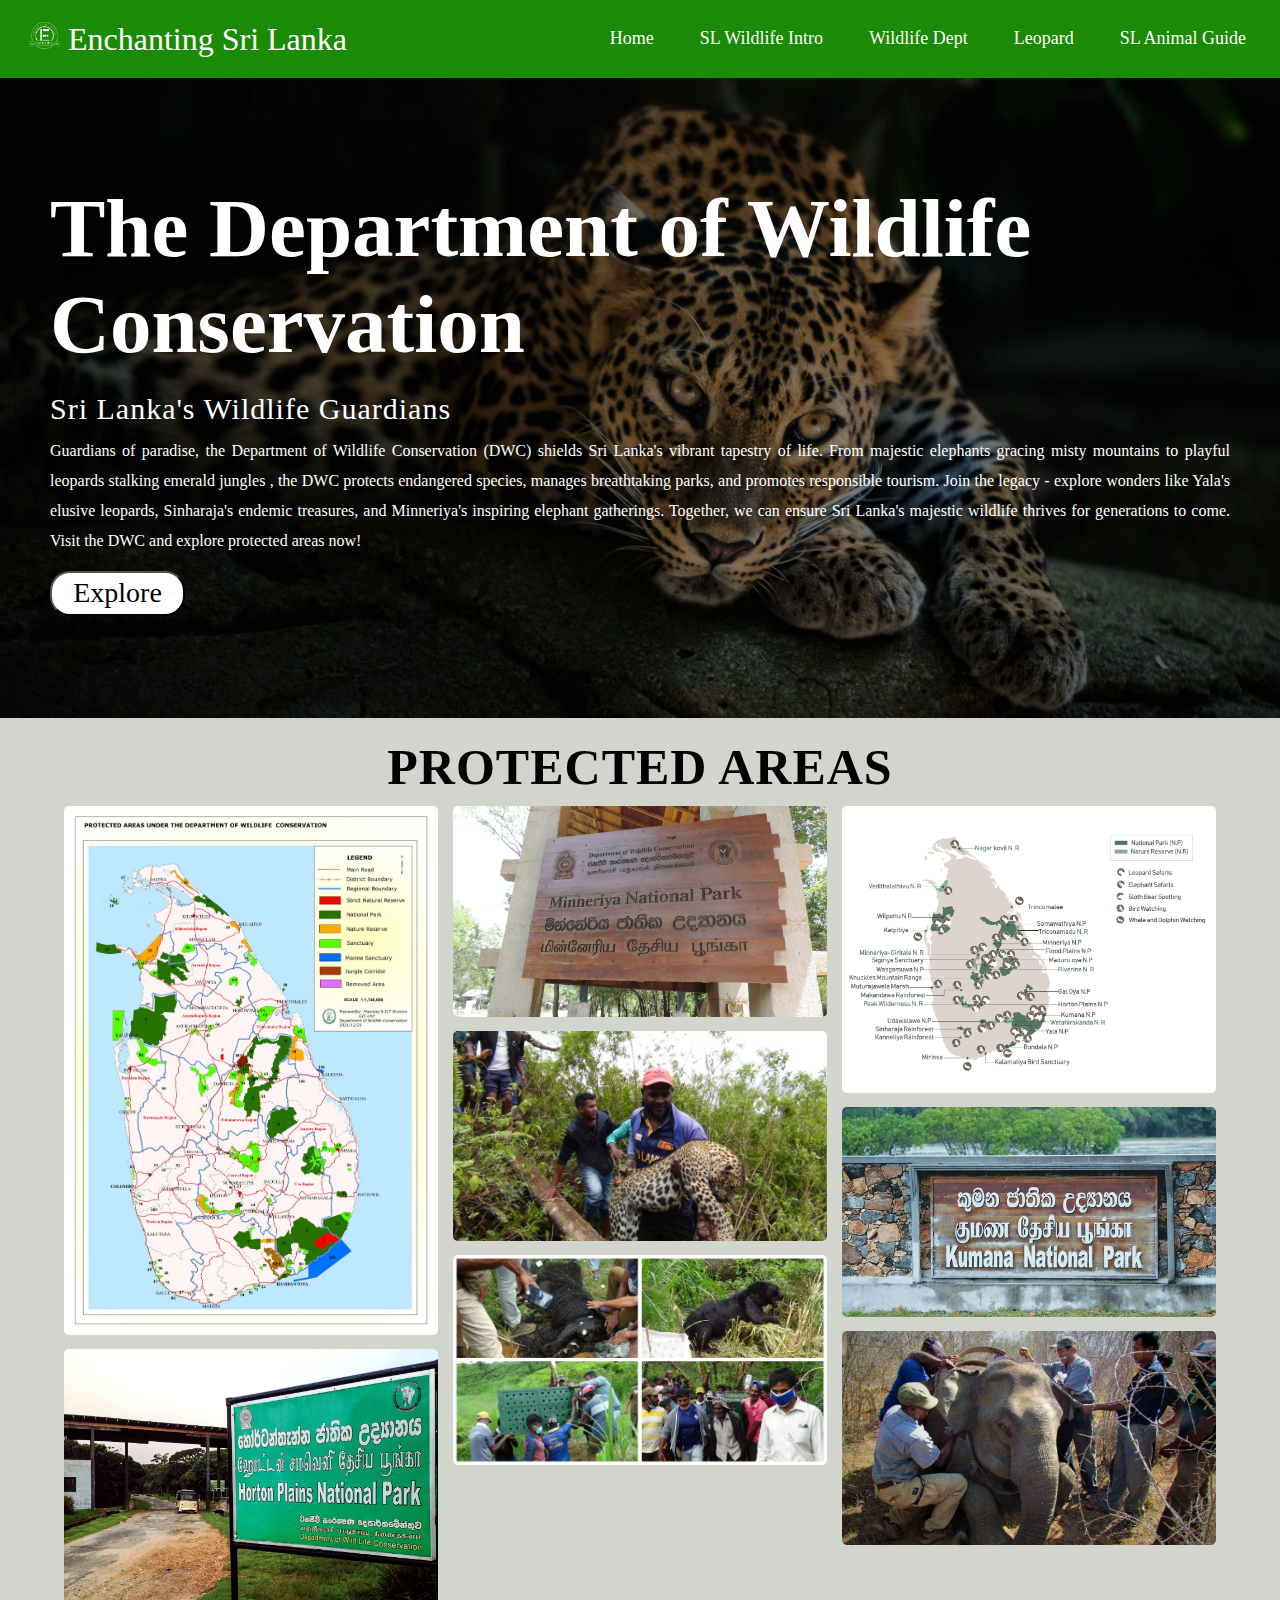
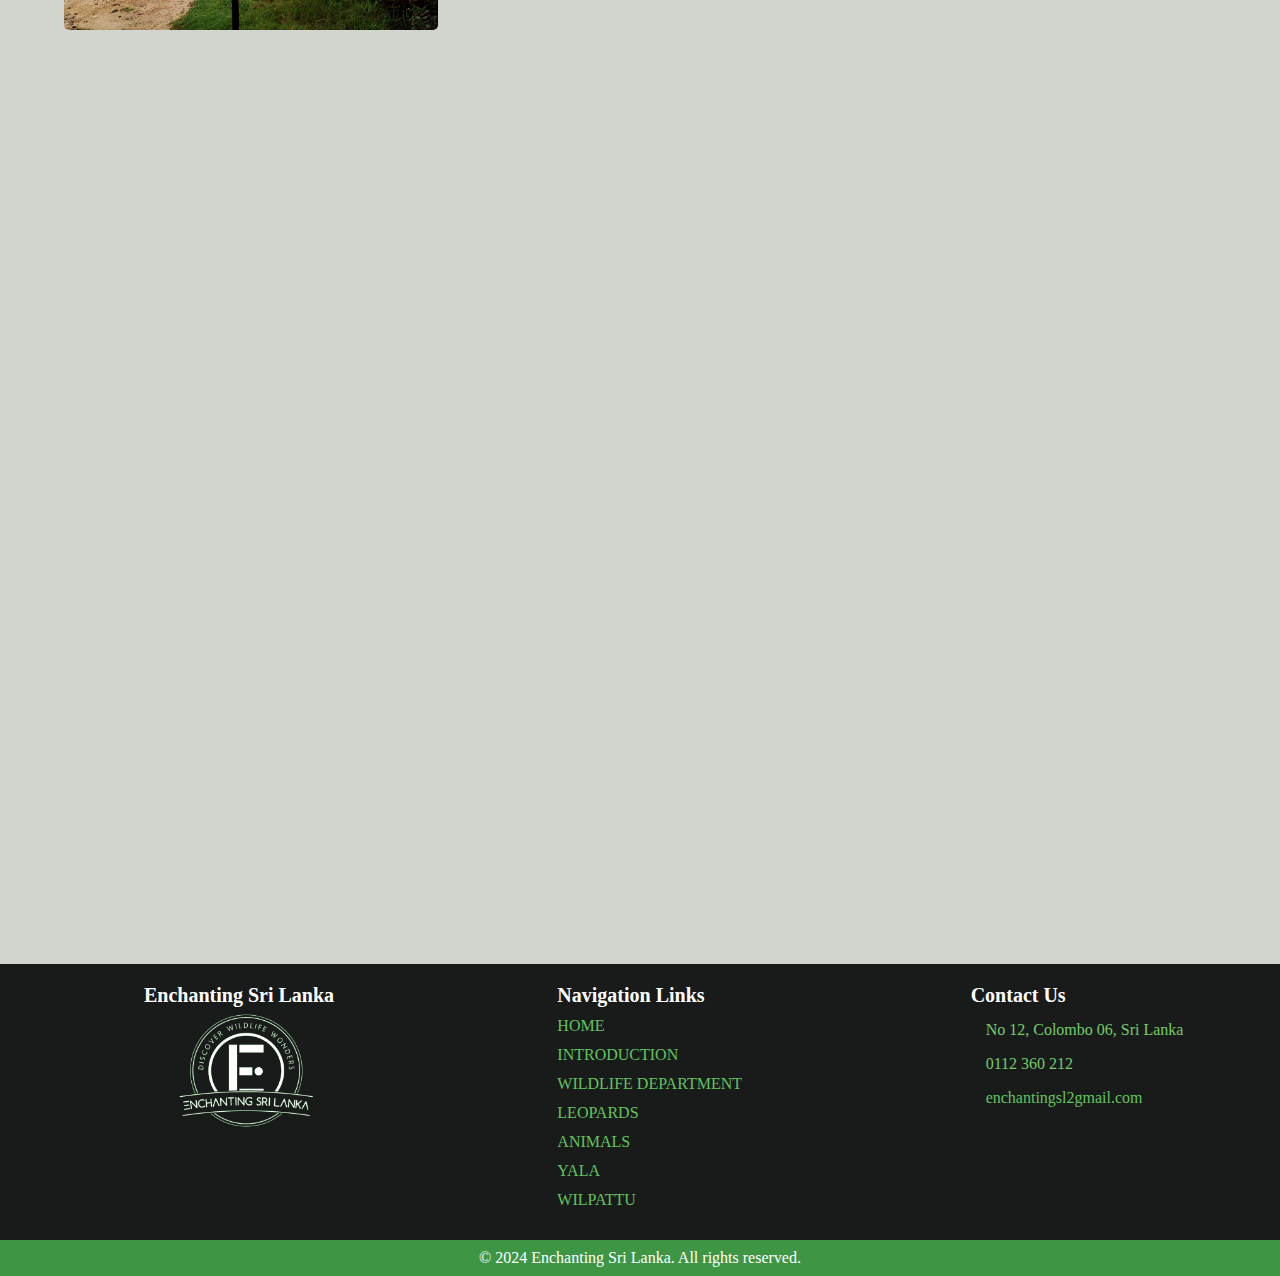
<file: Dept.html>
<!DOCTYPE html>
<html>

  <meta charset="UTF-8" />
  <meta http-equiv="X-UA-Compatible" content="IE=edge" />
  <meta name="viewport" content="width=device-width, initial-scale=1.0" />
  <link rel="stylesheet" href="Dept.css" />
  <link rel="stylesheet" href="https://cdnjs.cloudflare.com/ajax/libs/font-awesome/6.5.1/css/all.min.css" integrity="sha512-DTOQO9RWCH3ppGqcWaEA1BIZOC6xxalwEsw9c2QQeAIftl+Vegovlnee1c9QX4TctnWMn13TZye+giMm8e2LwA==" crossorigin="anonymous" referrerpolicy="no-referrer" />
  <link rel="icon" type="image/png" href="Untitled design.png">
  <title>Wildlife Department</title>

<header>
  <nav class="navbar">
    <div class="logo"><img src="logo.png">Enchanting Sri Lanka</div>
    <ul class="nav-links">
      <input type="checkbox" id="checkbox_toggle" />
      <label for="checkbox_toggle" class="hamburger">&#9776;</label>
      <div class="menu">
        <li><a href="index.html">Home</a></li>
        <li><a href="Intro.html">SL Wildlife Intro</a></li>
        <li><a href="Dept.html">Wildlife Dept</a></li>
        <li><a href="leo.html">Leopard</a></li>
        <li class="Locations">
          <a href="Guide.html">SL Animal Guide</a>
          <ul class="dropdown">
            <li><a href="yala.html">Yala National Park</a></li>
            <li><a href="wilpattu.html">Wilpattu National Park</a></li>
          </ul>
        </li>
      </div>
    </ul>
  </nav>
</header>
<body>
  <section class="slide-1">
    <div class="slide-inside">
      <h1>The Department of Wildlife Conservation </h1>
      <h2>Sri Lanka's Wildlife Guardians</h2>
      <p>
        Guardians of paradise, the Department of Wildlife Conservation (DWC) 
        shields Sri Lanka's vibrant tapestry of life. From majestic elephants
         gracing misty mountains to playful leopards stalking emerald jungles
         , the DWC protects endangered species, manages breathtaking parks, 
         and promotes responsible tourism. Join the legacy - explore wonders 
         like Yala's elusive leopards, Sinharaja's endemic treasures, and Minneriya's 
         inspiring elephant gatherings. Together, we can ensure Sri Lanka's majestic wildlife 
         thrives for generations to come. Visit the DWC and explore protected areas now!</p>
      <a href="https://www.dwc.gov.lk/">
        <button type="button">Explore</button>
      </a>
    </div>
  </section>
  <div class="photo-gallery">
    <h2 class="gallery-title">PROTECTED AREAS</h2>
    <div class="photo">
      <img src="dwc1.jpg">
      <img src="dwc2.jpg">
      <img src="dwc3.webp">
      <img src="dwc4.jpg">
      <img src="dwc5.jpg">
      <img src="dwc6.jpg">
      <img src="dwc7.webp">
      <img src="dwc8.jpg">

    </div>
  </div>
  <div class="map">
    <iframe src="https://www.google.com/maps/embed?pb=!1m18!1m12!1m3!1d127854.65955366426!2d79.80515176661747!3d6.931245392690531!2m3!1f0!2f0!3f0!3m2!1i1024!2i768!4f13.1!3m3!1m2!1s0x3ae250aa85489b1f%3A0xd8773339b6b43dbb!2sDepartment%20of%20Wildlife%20Conservation!5e0!3m2!1sen!2slk!4v1703943211708!5m2!1sen!2slk" width="600" height="450" style="border:0;" allowfullscreen="" loading="lazy" referrerpolicy="no-referrer-when-downgrade"></iframe>
  </div>


</body>
<footer>
  <div class="footer-content">
     <div class="footer-head">
        <h4>Enchanting Sri Lanka</h4>
        <img src="logo.png" alt="Company Logo">
        <ul class="socials">
          <li><a href="https://web.facebook.com/?_rdc=1&_rdr"><i class="fab fa-facebook-f"></i> </a></li>
          <li><a href="https://twitter.com/?lang=en"><i class="fab fa-twitter"></i> </a></li>
          <li><a href="https://www.instagram.com/"><i class="fab fa-instagram"></i> </a></li>
       </ul>
     </div>
     <div class="footer-section">
        <h4>Navigation Links</h4>
        <ul>
          <li><a href="index.html">HOME</a></li>
          <li><a href="Intro.html">INTRODUCTION</a></li>
          <li><a href="Dept.html">WILDLIFE DEPARTMENT</a></li>
          <li><a href="leo.html">LEOPARDS</a></li>
          <li><a href="Guide.html">ANIMALS</a></li>
          <li><a href="yala.html">YALA</a></li>
          <li><a href="wilpattu.html">WILPATTU</a></li>
        </ul>
     </div>
     <div class="footer-section">
        <h4>Contact Us</h4>
        <ul>
           <li><i class="fa fa-sharp fa-solid fa-map-pin"></i>  No 12, Colombo 06, Sri Lanka</li>
           <li><i class="fa fa-solid fa-phone"></i> 0112 360 212</li>
           <li><a href="gmail.com"><i class="fa fa-sharp fa-solid fa-envelope"></i> enchantingsl2gmail.com</a></li>
        </ul>
     </div>
  </div>
  <div class="footer-bottom">
     <p class="footer-bottom">&copy; 2024 Enchanting Sri Lanka. All rights reserved.</p>
  </div>
 </footer>

</html>
</file>
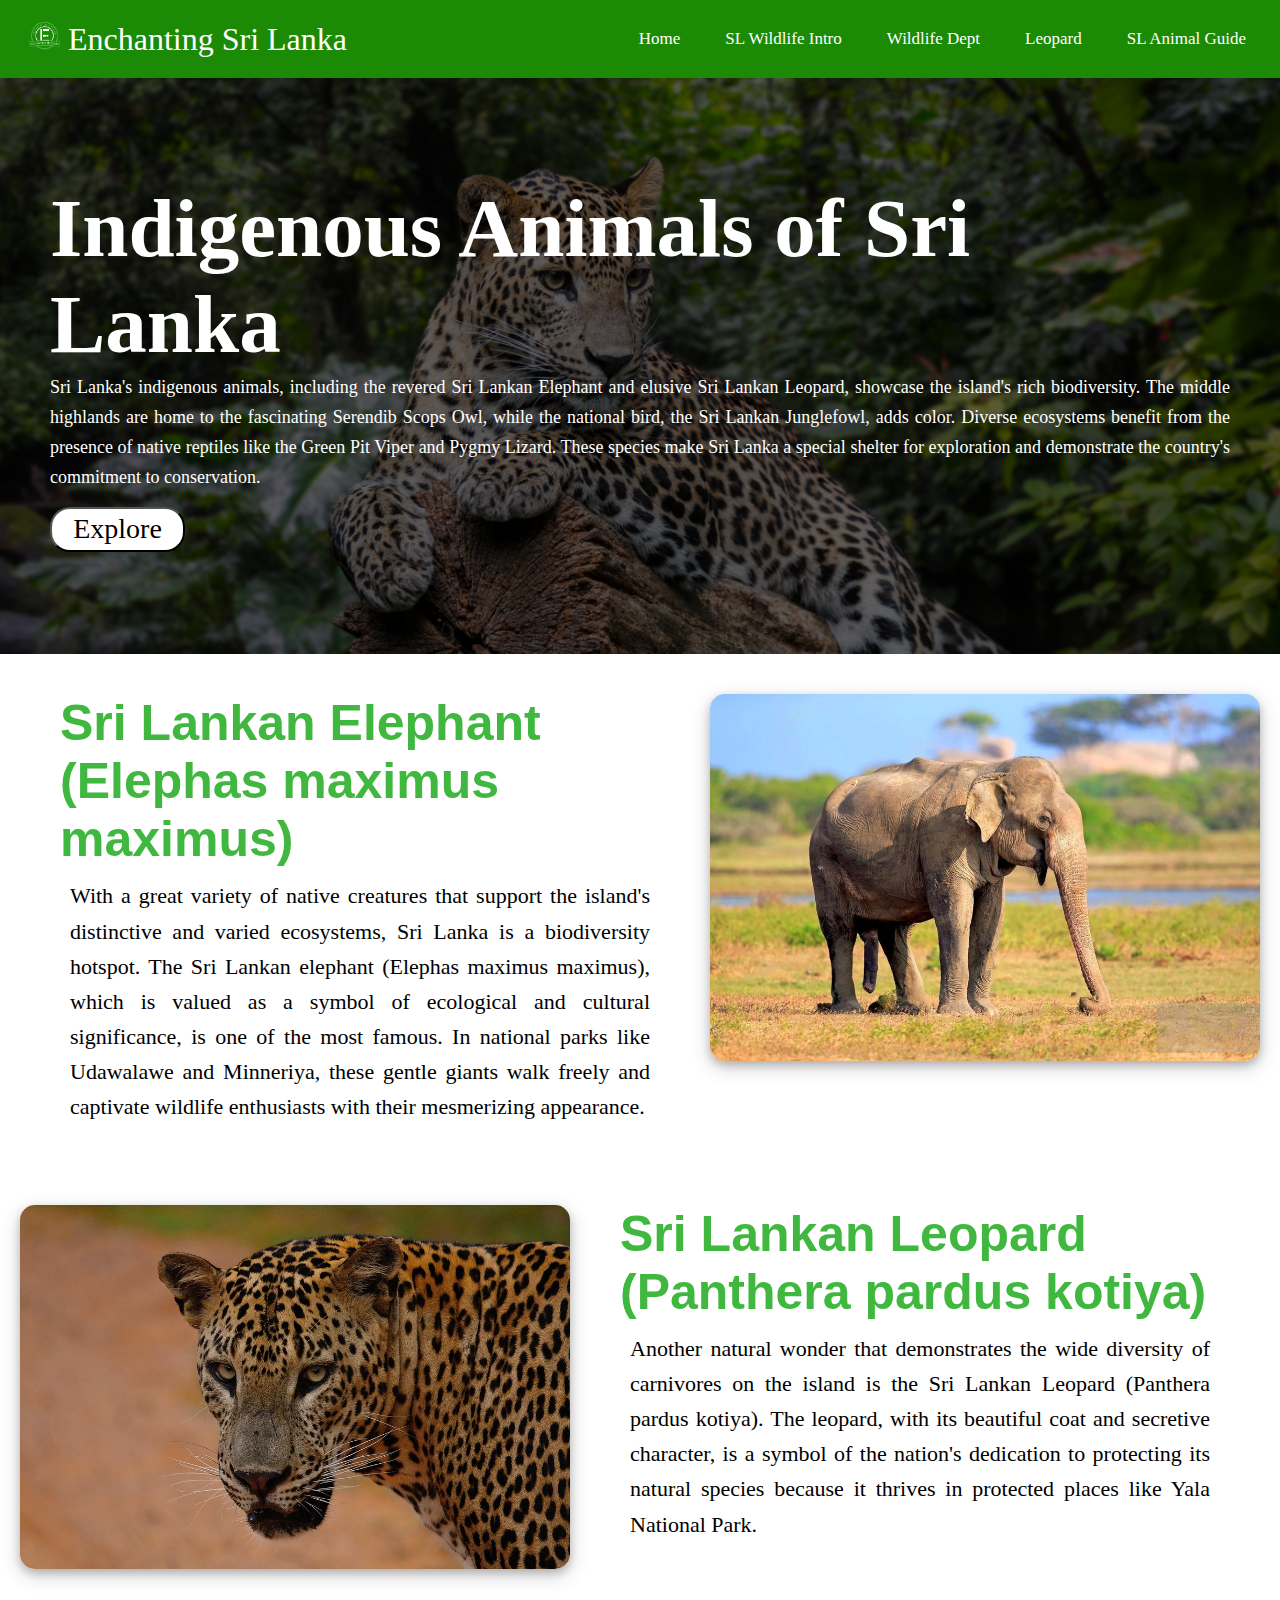
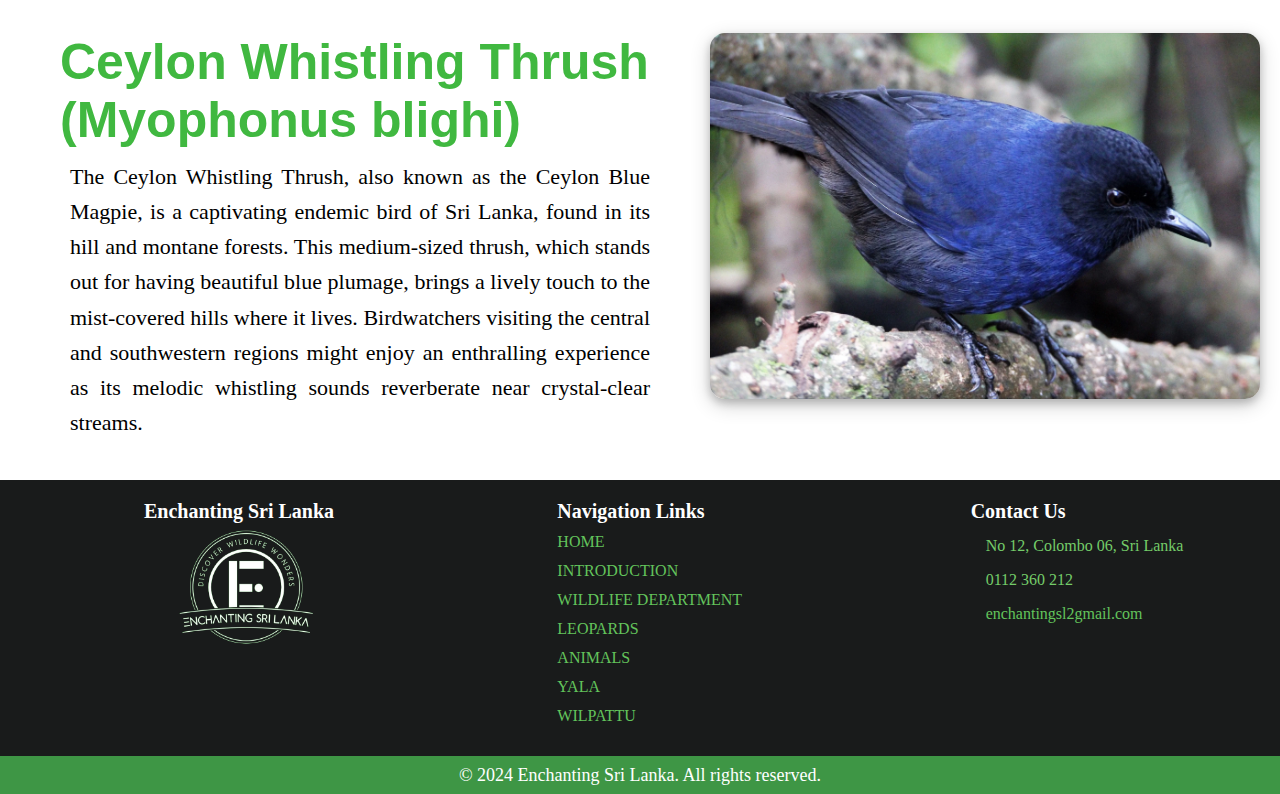
<file: Guide.html>
<!DOCTYPE html>
<html>
  <meta charset="UTF-8" />
  <meta http-equiv="X-UA-Compatible" content="IE=edge" />
  <meta name="viewport" content="width=device-width, initial-scale=1.0" />
  <link rel="stylesheet" href="guide.css" />
  <link rel="stylesheet" href="https://cdnjs.cloudflare.com/ajax/libs/font-awesome/6.5.1/css/all.min.css" integrity="sha512-DTOQO9RWCH3ppGqcWaEA1BIZOC6xxalwEsw9c2QQeAIftl+Vegovlnee1c9QX4TctnWMn13TZye+giMm8e2LwA==" crossorigin="anonymous" referrerpolicy="no-referrer" />
  <link rel="icon" type="image/png" href="Untitled design.png">
  <title>Animals of Sri Lanka</title>

<header>
  <nav class="navbar">
    <div class="logo"><img src="logo.png">Enchanting Sri Lanka</div>
    <ul class="nav-links">
      <input type="checkbox" id="checkbox_toggle" />
      <label for="checkbox_toggle" class="hamburger">&#9776;</label>
      <div class="menu">
        <li><a href="index.html">Home</a></li>
        <li><a href="Intro.html">SL Wildlife Intro</a></li>
        <li><a href="Dept.html">Wildlife Dept</a></li>
        <li><a href="leo.html">Leopard</a></li>
        <li class="Locations">
          <a href="Guide.html">SL Animal Guide</a>
          <ul class="dropdown">
            <li><a href="yala.html">Yala National Park</a></li>
            <li><a href="wilpattu.html">Wilpattu National Park</a></li>
          </ul>
        </li>
      </div>
    </ul>
  </nav>
</header>
<body>

  <section class="slide-1">
    <div class="slide-inside">
      <h1>Indigenous Animals of Sri Lanka</h1>
      <p>
        Sri Lanka's indigenous animals, including the revered Sri Lankan Elephant 
        and elusive Sri Lankan Leopard, showcase the island's rich biodiversity. The 
        middle highlands are home to the fascinating Serendib Scops Owl, while the 
        national bird, the Sri Lankan Junglefowl, adds color. Diverse ecosystems benefit 
        from the presence of native reptiles like the Green Pit Viper and Pygmy Lizard. 
        These species make Sri Lanka a special shelter for exploration and demonstrate the 
        country's commitment to conservation.</p>
      <a href="https://www.dilmahconservation.org/about-animals">
        <button type="button">Explore</button>
      </a>
    </div>
  </section>

  <div class="split-section">
    <div class="text-container">
      <h2>Sri Lankan Elephant (Elephas maximus maximus)</h2>
      <p>With a great variety of native creatures that support the island's 
        distinctive and varied ecosystems, Sri Lanka is a biodiversity hotspot. 
        The Sri Lankan elephant (Elephas maximus maximus), which is valued as a 
        symbol of ecological and cultural significance, is one of the most famous. 
        In national parks like Udawalawe and Minneriya, these gentle giants walk 
        freely and captivate wildlife enthusiasts with their mesmerizing appearance.</p>
    </div>
    <div class="image-container">
      <img src="elephas-1.jpeg" alt="">
    </div>
  </div>


  <div class="split-section">
    <div class="image-container">
      <img src="kotiya.jpg" alt="">
    </div>
    <div class="text-container">
      <h2>Sri Lankan Leopard (Panthera pardus kotiya)</h2>
      <p>Another natural wonder that demonstrates the wide diversity of carnivores 
        on the island is the Sri Lankan Leopard (Panthera pardus kotiya). The leopard, 
        with its beautiful coat and secretive character, is a symbol of the nation's 
        dedication to protecting its natural species because it thrives in protected 
        places like Yala National Park.</p>
    </div>
  </div>


  <div class="split-section">
    <div class="text-container">
      <h2>Ceylon Whistling Thrush (Myophonus blighi)</h2>
        <p>The Ceylon Whistling Thrush, also known as the Ceylon Blue Magpie, is a 
          captivating endemic bird of Sri Lanka, found in its hill and montane forests.
          This medium-sized thrush, which stands out for having beautiful blue plumage, 
          brings a lively touch to the mist-covered hills where it lives. Birdwatchers 
          visiting the central and southwestern regions might enjoy an enthralling experience 
          as its melodic whistling sounds reverberate near crystal-clear streams.</p>
    </div>
    <div class="image-container">
      <img src="bird.webp" alt="">
    </div>
  </div>



  

</body>
<footer>
  <div class="footer-content">
     <div class="footer-head">
        <h4>Enchanting Sri Lanka</h4>
        <img src="logo.png" alt="Company Logo">
        <ul class="socials">
          <li><a href="https://web.facebook.com/?_rdc=1&_rdr"><i class="fab fa-facebook-f"></i> </a></li>
          <li><a href="https://twitter.com/?lang=en"><i class="fab fa-twitter"></i> </a></li>
          <li><a href="https://www.instagram.com/"><i class="fab fa-instagram"></i> </a></li>
       </ul>
     </div>
     <div class="footer-section">
        <h4>Navigation Links</h4>
        <ul>
          <li><a href="index.html">HOME</a></li>
          <li><a href="Intro.html">INTRODUCTION</a></li>
          <li><a href="Dept.html">WILDLIFE DEPARTMENT</a></li>
          <li><a href="leo.html">LEOPARDS</a></li>
          <li><a href="Guide.html">ANIMALS</a></li>
          <li><a href="yala.html">YALA</a></li>
          <li><a href="wilpattu.html">WILPATTU</a></li>
        </ul>
     </div>
     <div class="footer-section">
        <h4>Contact Us</h4>
        <ul>
           <li><i class="fa fa-sharp fa-solid fa-map-pin"></i>  No 12, Colombo 06, Sri Lanka</li>
           <li><i class="fa fa-solid fa-phone"></i> 0112 360 212</li>
           <li><a href="gmail.com"><i class="fa fa-sharp fa-solid fa-envelope"></i> enchantingsl2gmail.com</a></li>
        </ul>
     </div>
  </div>
  <div class="footer-bottom">
     <p>&copy; 2024 Enchanting Sri Lanka. All rights reserved.</p>
  </div>
 </footer>

</html>
</file>
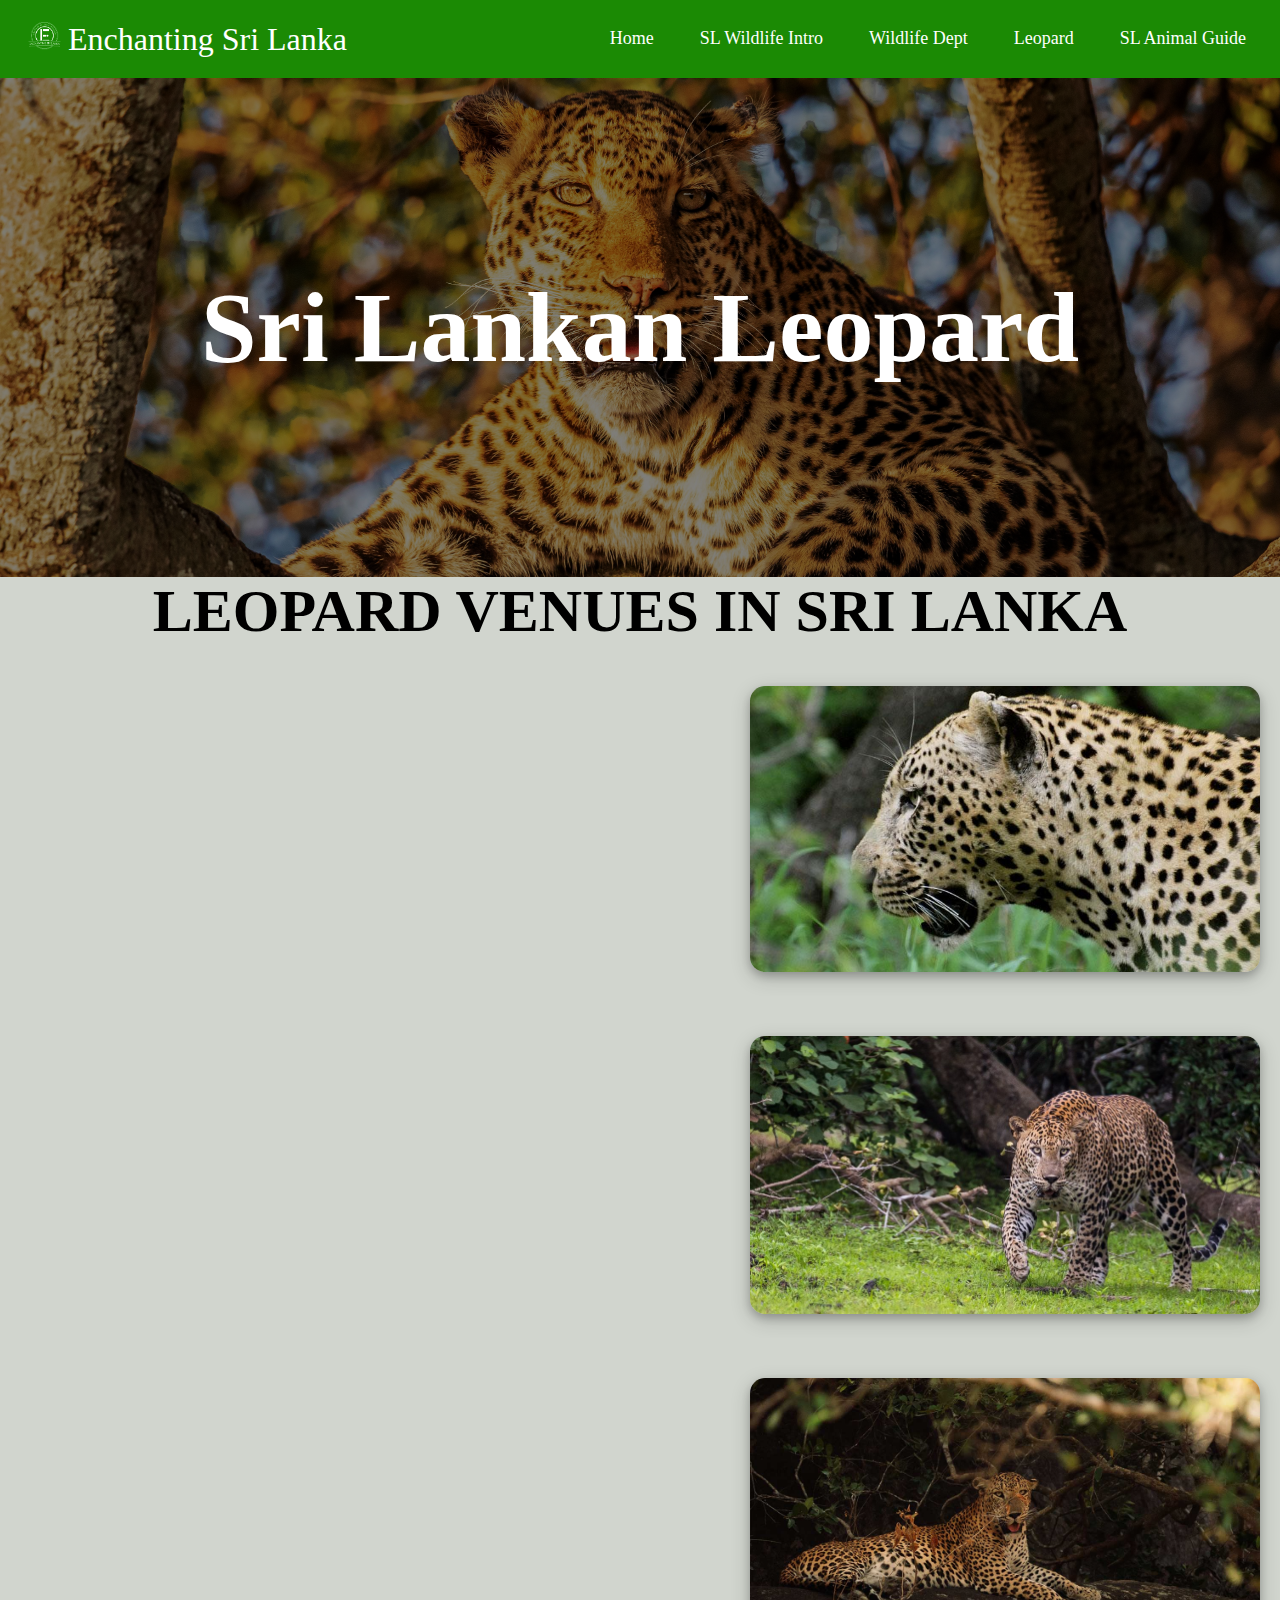
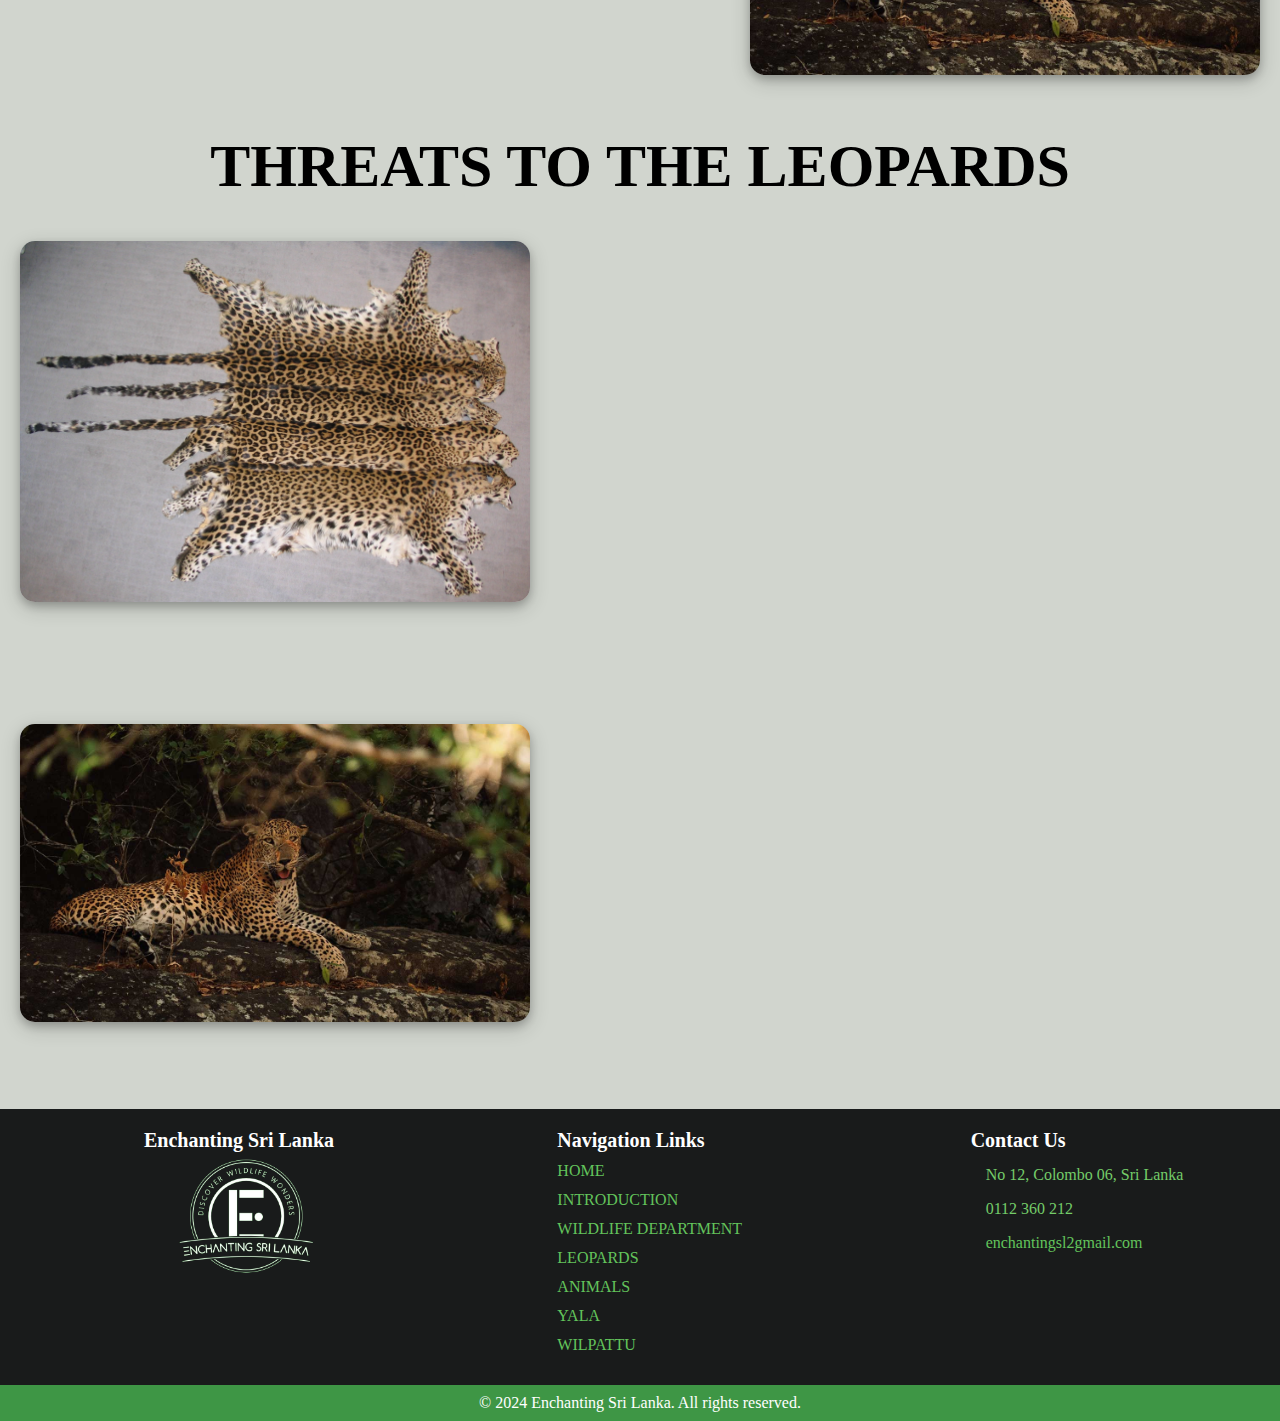
<file: leo.html>
<!DOCTYPE html>
<html>

  <meta charset="UTF-8" />
  <meta http-equiv="X-UA-Compatible" content="IE=edge" />
  <meta name="viewport" content="width=device-width, initial-scale=1.0" />
  <link rel="stylesheet" href="leo.css" />
  <link rel="stylesheet" href="https://cdnjs.cloudflare.com/ajax/libs/font-awesome/6.5.1/css/all.min.css" integrity="sha512-DTOQO9RWCH3ppGqcWaEA1BIZOC6xxalwEsw9c2QQeAIftl+Vegovlnee1c9QX4TctnWMn13TZye+giMm8e2LwA==" crossorigin="anonymous" referrerpolicy="no-referrer" />
  <link rel="icon" type="image/png" href="Untitled design.png">
  <title>Leopards</title>

<header>
  <nav class="navbar">
    <div class="logo"><img src="logo.png">Enchanting Sri Lanka</div>
    <ul class="nav-links">
      <input type="checkbox" id="checkbox_toggle" />
      <label for="checkbox_toggle" class="hamburger">&#9776;</label>
      <div class="menu">
        <li><a href="index.html">Home</a></li>
        <li><a href="Intro.html">SL Wildlife Intro</a></li>
        <li><a href="Dept.html">Wildlife Dept</a></li>
        <li><a href="leo.html">Leopard</a></li>
        <li class="Locations">
          <a href="Guide.html">SL Animal Guide</a>
          <ul class="dropdown">
            <li><a href="yala.html">Yala National Park</a></li>
            <li><a href="wilpattu.html">Wilpattu National Park</a></li>
          </ul>
        </li>
      </div>
    </ul>
  </nav>
</header>
<body>
      <!-- HERO SECTION -->
    <div class="blkcontainer">
      <div class="blkcontainer-text">
        <h1>Sri Lankan Leopard</h1>
      </div>
    </div>

  <h1 class="leopard-title">LEOPARD VENUES IN SRI LANKA</h1>
  <div class="split-section">
    <div class="text-container">
      <h2>Kumana National Park</h2>
      <p>The Kumana National Park in Sri Lanka is known for its significant leopard population. 
        These leopards are part of the Panthera genus, which also includes lions, tigers, and 
        jaguars. More specifically, the leopards found in the Kumana National Park are members 
        of the Panthera pardus species, specifically the Sri Lankan leopard subspecies.
      These leopards are primarily nocturnal, which means they are most active during the 
      night. This makes them somewhat challenging to observe during the daytime. However, 
      due to their territorial nature, they are often seen moving around during the day, 
      especially near their dens or hunting grounds.</p>
    </div>
    <div class="image-container">
      <img src="kumana.jpg" alt="">
    </div>
  </div>
  <div class="split-section">
    <div class="text-container">
      <h2>Singhagiri Forest</h2>
      <p>The Singhagiri Forest in Sri Lanka is home to the Sri Lankan leopard 
        (Panthera pardus kotiya), a subspecies of the leopard. This leopard 
        subspecies is native to Sri Lanka and has been listed as Vulnerable 
        on the IUCN Red List since 2020, as the population is estimated to 
        be less than 800 mature individuals and is likely declining. The Sri 
        Lankan leopard in the Sinhagiri Forest shares similar characteristics 
        with other leopards. It has a tawny or rusty yellow coat with dark spots
        and close-set rosettes.</p>
    </div>
    <div class="image-container">
      <img src="sin.jpg" alt="">
    </div>
  </div>
  <div class="split-section">
    <div class="text-container">
      <h2>Horton Plains National Park</h2>
      <p>Horton Plains National Park, located in the country's central highlands, is 
        notable for its exceptional highland environment and provides a special environment 
        for Sri Lankan leopards. With its expansive grasslands and cloud forests, this park 
        presents a unique viewpoint on leopard conservation. Horton Plains' varied habitats 
        have allowed leopards to adapt with ease, demonstrating their extraordinary capacity 
        to flourish in mountainous areas. Even though they could be harder to spot here than 
        in other places, persistent observers might get lucky and catch a glimpse of one, 
        especially in the slower times of the day. Discovering Horton Plains offers the 
        opportunity to observe Sri Lankan leopards' flexibility and resiliency in this alluring 
        habitat in addition to providing a peek into the intriguing highland ecology.</p>
    </div>
    <div class="image-container">
      <img src="hort.jpg" alt="">
    </div>
  </div>


  <h1 class="leopard-title">THREATS TO THE LEOPARDS</h1>

  <div class="split-section">
    <div class="image-container">
      <img src="skin.jpeg" alt="">
    </div>
    <div class="text-container_2">
      <h2>Leopard Exploitation</h2>
      <p>The illegal trade in leopard skins is a major threat to the Sri Lankan leopard's 
        survival. Leopards are highly valued in the black market for their fur, used in 
        luxury goods like purses and jackets. They are also sold in international markets, 
        including China, due to cultural beliefs. The trade is facilitated by corruption 
        within government agencies and law enforcement, and lacks effective monitoring and 
        control measures. This contributes to the decline of the species' population and 
        is a major concern for wildlife conservationists.
      <br><br>
      Efforts to combat this threat include increasing law enforcement and surveillance, 
      implementing stricter regulations on the import and export of wildlife parts, and 
      raising public awareness about the illegality and harm caused by the trade in leopard skins.
      <BR>
        <a href="https://www.iucn.org/news/why-we-need-to-act-now-save-sri-lankas-leopards">
          <button type="button">Explore</button>
        </a>
      </p>
    </div>
  </div>
  <div class="split-section">
    <div class="image-container">
      <img src="hort.jpg" alt="">
    </div>
    <div class="text-container_2">
      <h2>Habitat loss</h2>
      <p>Habitat loss is a major threat to the Sri Lankan leopard, causing its population to 
        decline. Degradation of natural habitats leads to fragmentation, restricting leopards 
        movement and access to food. Unplanned development and illegal encroachment are the 
        primary causes of habitat loss, forcing wild animals into smaller spaces. These areas 
        are unsuitable for leopard survival, forcing them into human-dominated areas, causing 
        conflicts between humans and leopards.
      <br>
      Efforts to mitigate habitat loss include planning and sustainable development that takes 
      into account the wilderness and wildlife that may already be living in these areas. This 
      approach can help avoid much of the human-wildlife conflict that arises from habitat loss.
      <BR>
        <a href="https://groundviews.org/2023/08/01/saving-the-leopard-from-slipping-into-extinction/">
          <button type="button">Explore</button>
        </a>
    </p>
    </div>
  </div>
</body>

<footer>
  <div class="footer-content">
     <div class="footer-head">
        <h4>Enchanting Sri Lanka</h4>
        <img src="logo.png" alt="Company Logo">
        <ul class="socials">
          <li><a href="https://web.facebook.com/?_rdc=1&_rdr"><i class="fab fa-facebook-f"></i> </a></li>
          <li><a href="https://twitter.com/?lang=en"><i class="fab fa-twitter"></i> </a></li>
          <li><a href="https://www.instagram.com/"><i class="fab fa-instagram"></i> </a></li>
       </ul>
     </div>
     <div class="footer-section">
        <h4>Navigation Links</h4>
        <ul>
          <li><a href="index.html">HOME</a></li>
          <li><a href="Intro.html">INTRODUCTION</a></li>
          <li><a href="Dept.html">WILDLIFE DEPARTMENT</a></li>
          <li><a href="leo.html">LEOPARDS</a></li>
          <li><a href="Guide.html">ANIMALS</a></li>
          <li><a href="yala.html">YALA</a></li>
          <li><a href="wilpattu.html">WILPATTU</a></li>
        </ul>
     </div>
     <div class="footer-section">
        <h4>Contact Us</h4>
        <ul>
           <li><i class="fa fa-sharp fa-solid fa-map-pin"></i>  No 12, Colombo 06, Sri Lanka</li>
           <li><i class="fa fa-solid fa-phone"></i> 0112 360 212</li>
           <li><a href="gmail.com"><i class="fa fa-sharp fa-solid fa-envelope"></i> enchantingsl2gmail.com</a></li>
        </ul>
     </div>
  </div>
  <div class="footer-bottom">
     <p class="footer-bottom">&copy; 2024 Enchanting Sri Lanka. All rights reserved.</p>
  </div>
 </footer>

</html>
</file>
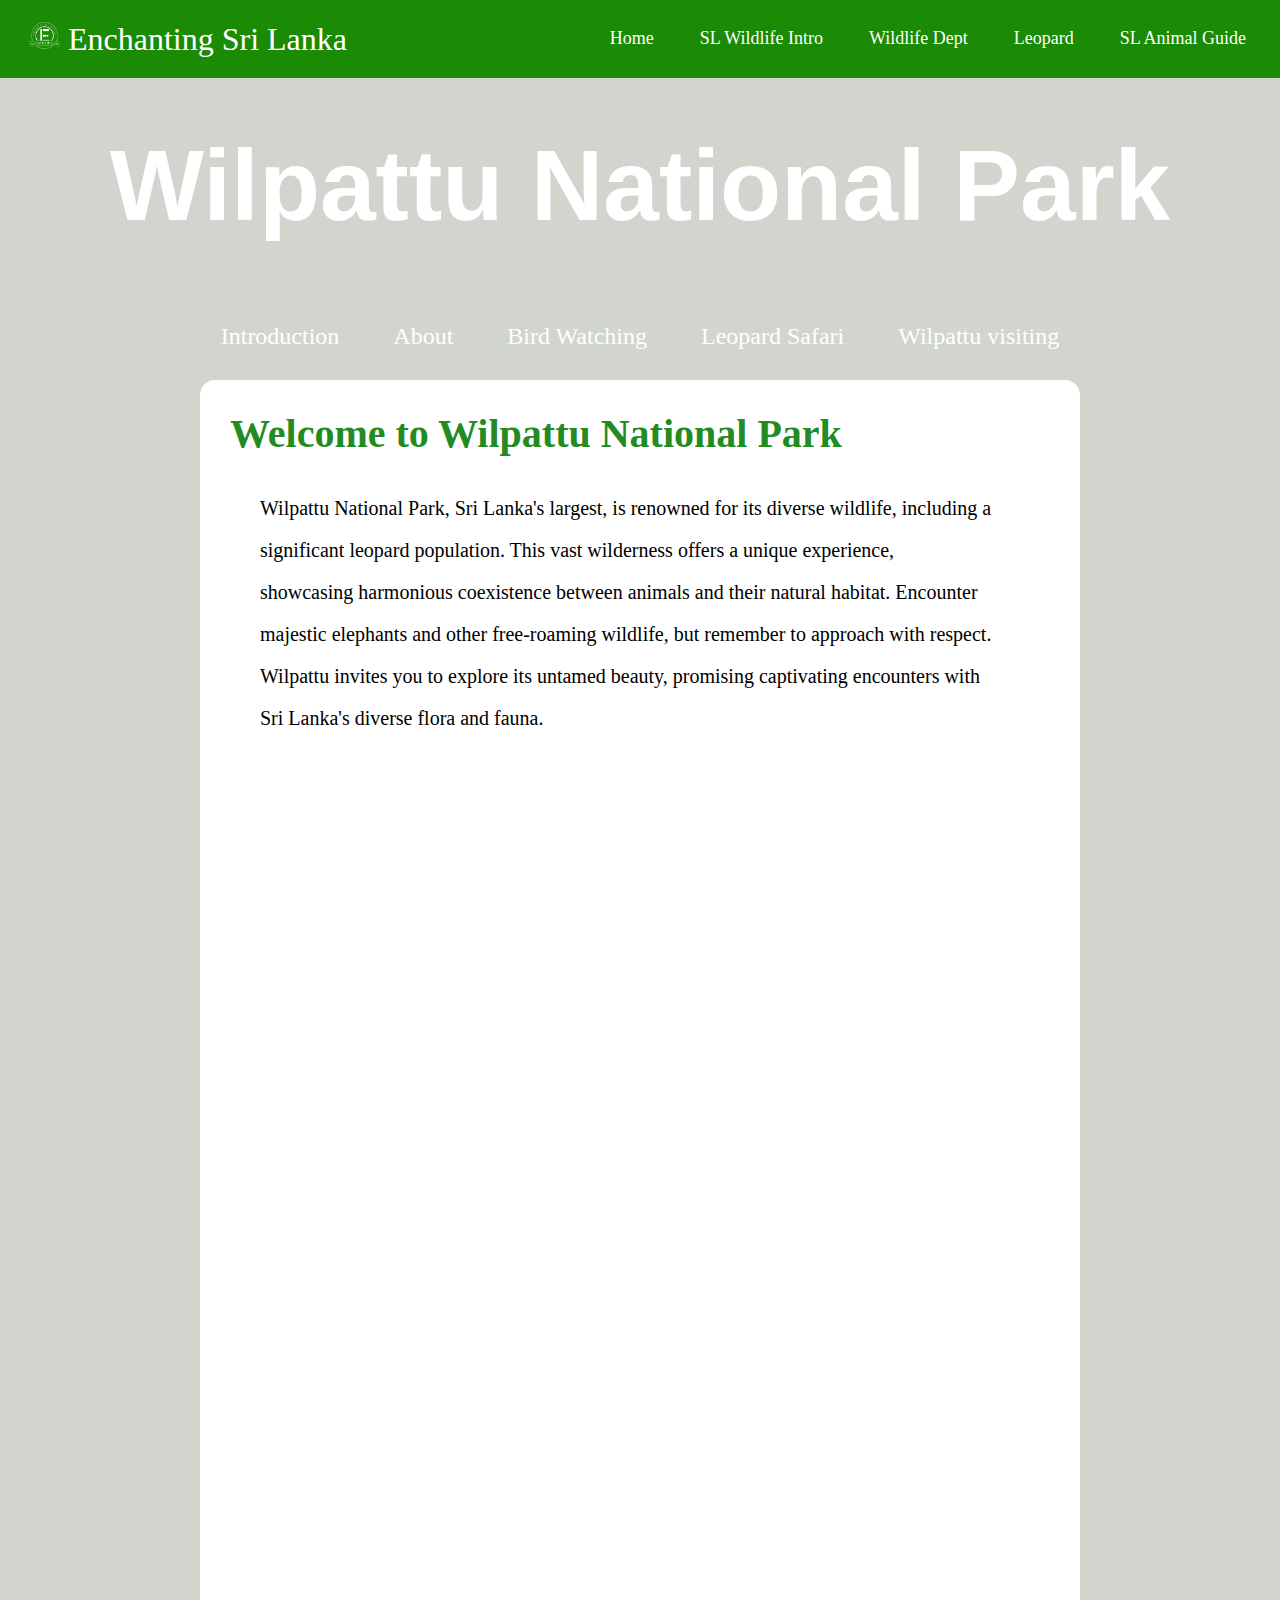
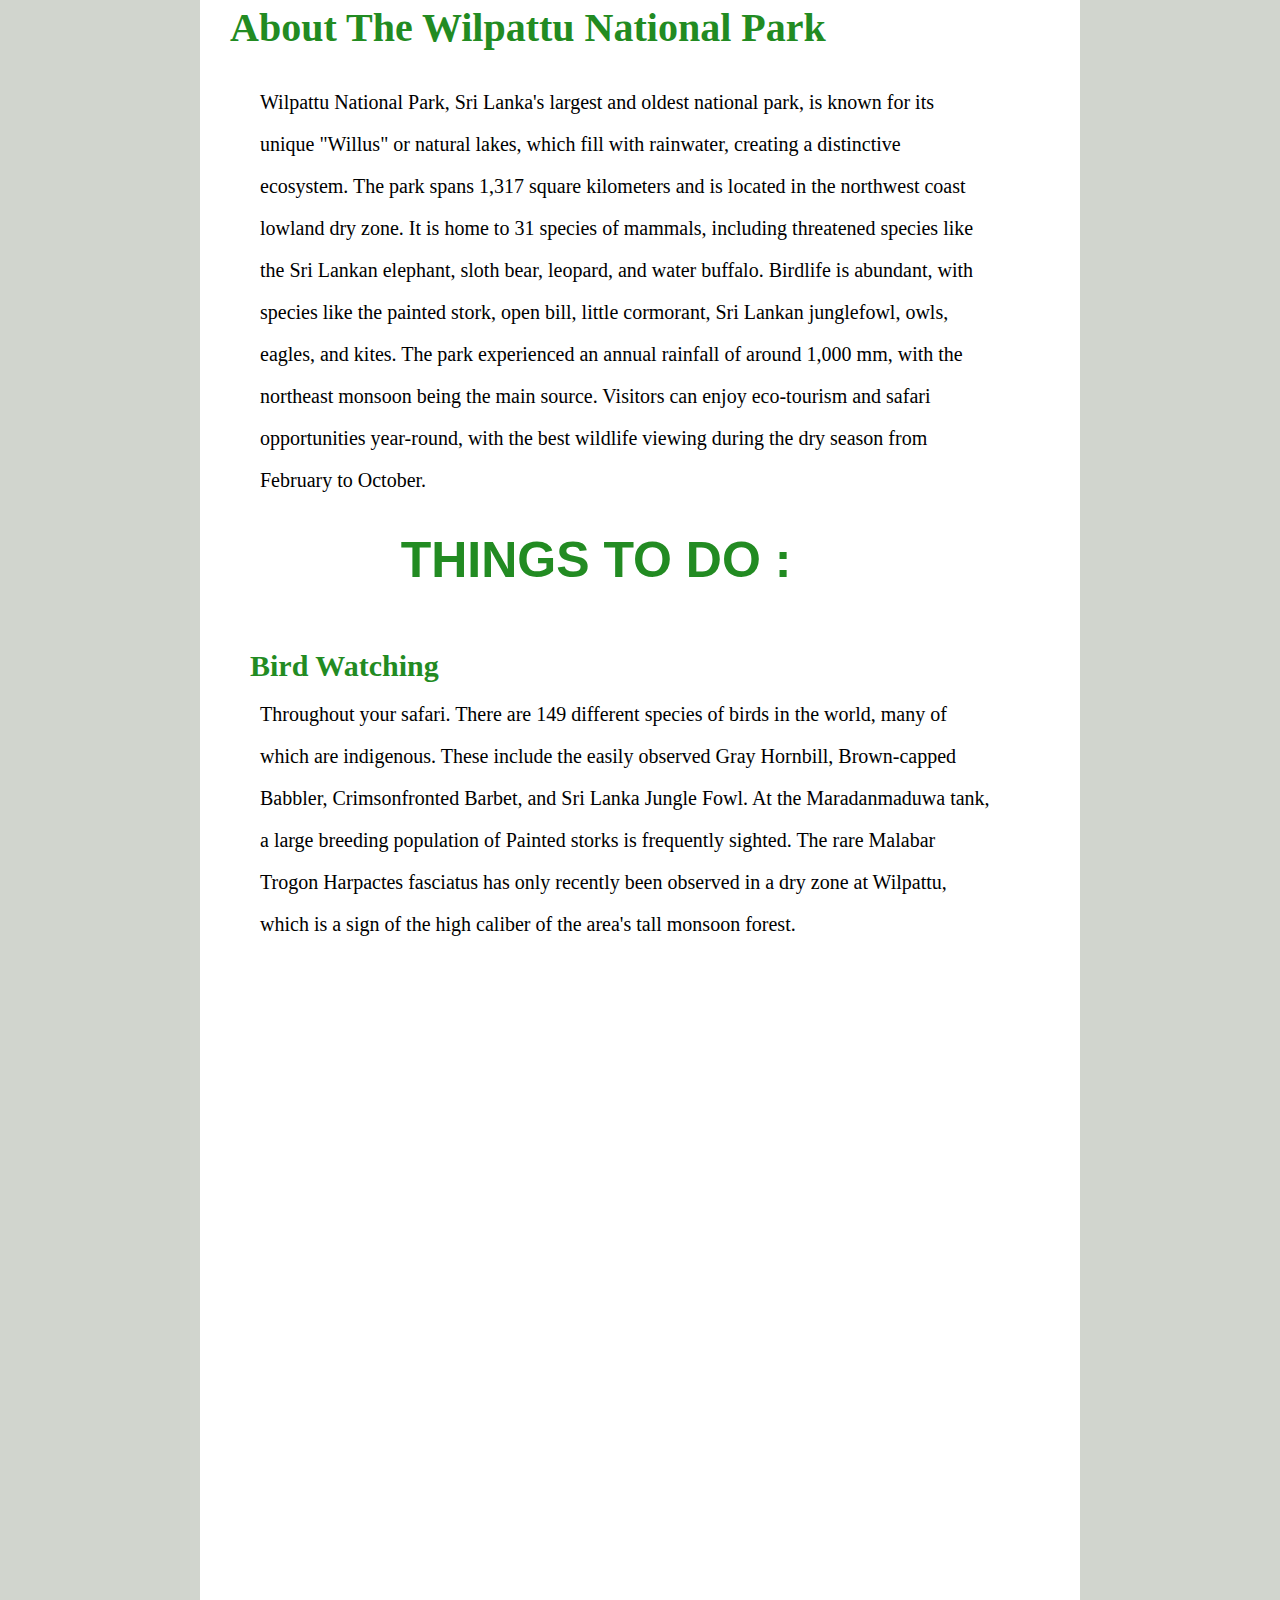
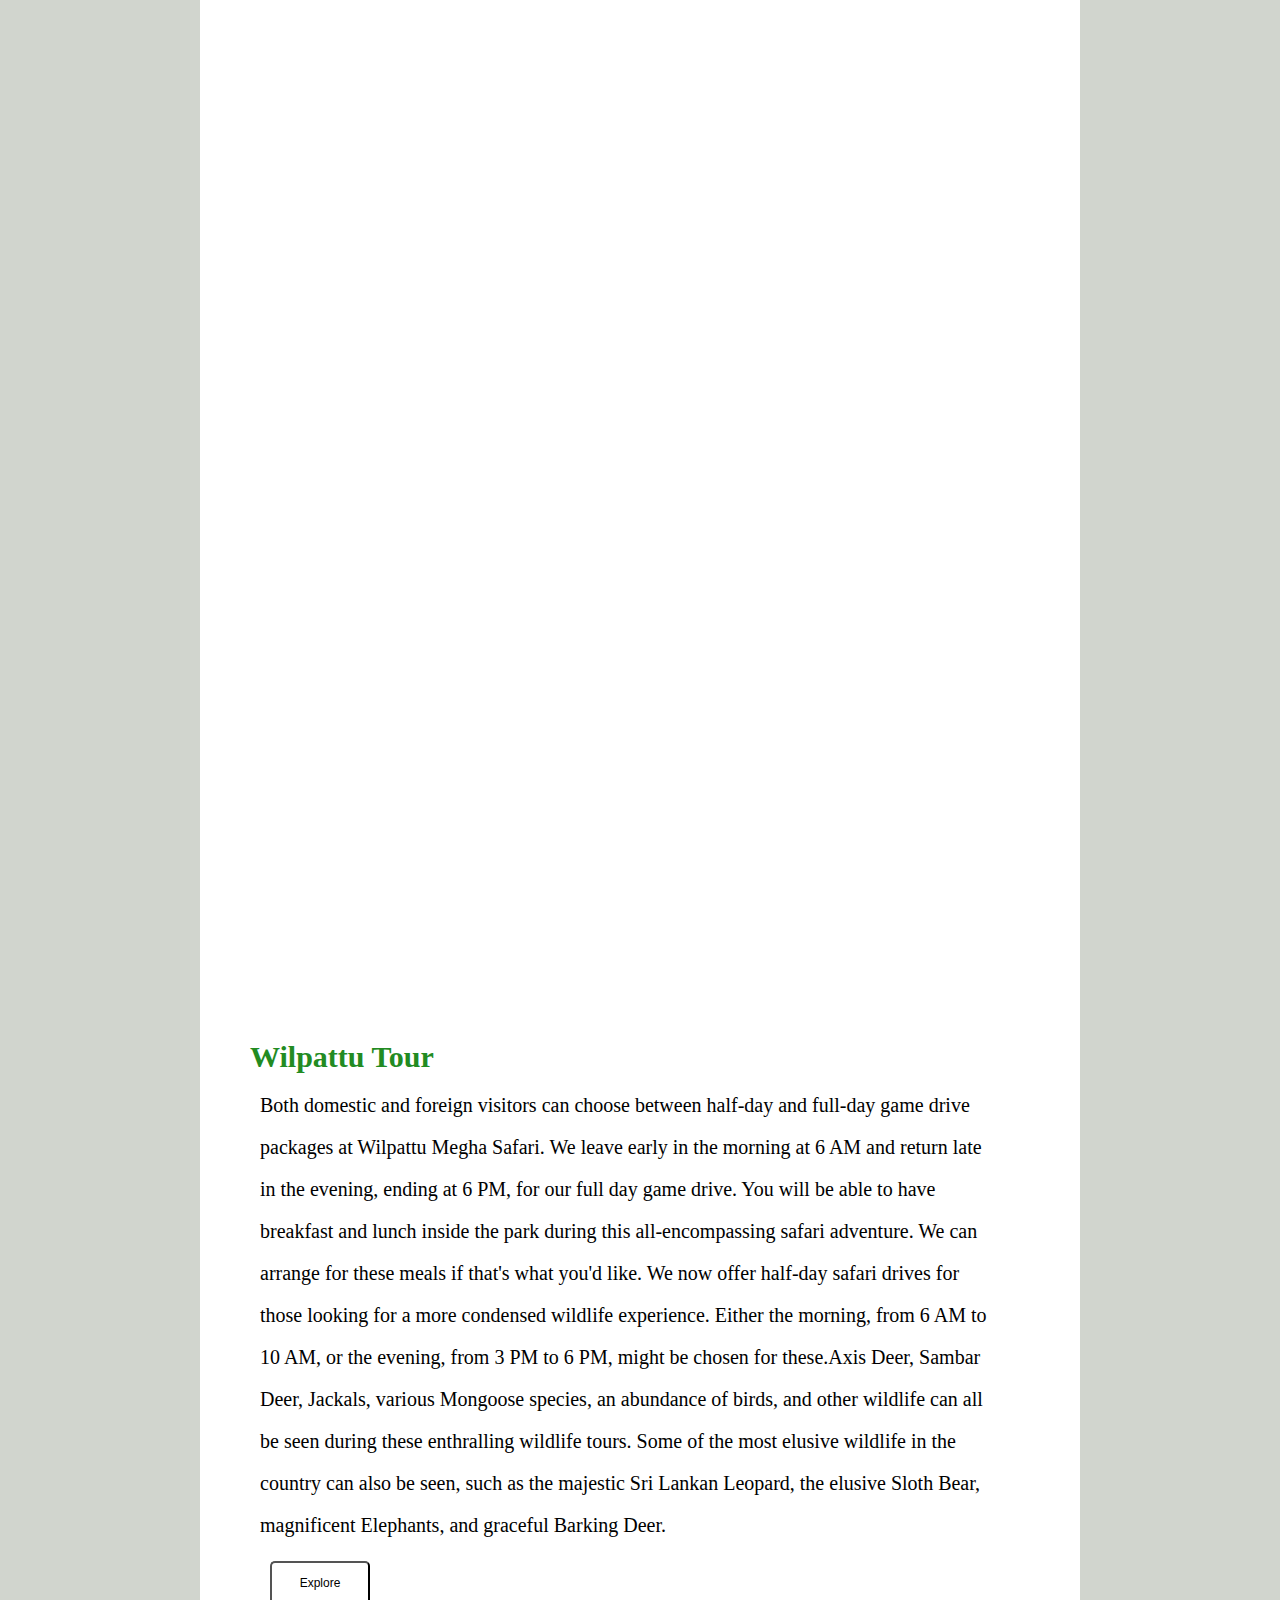
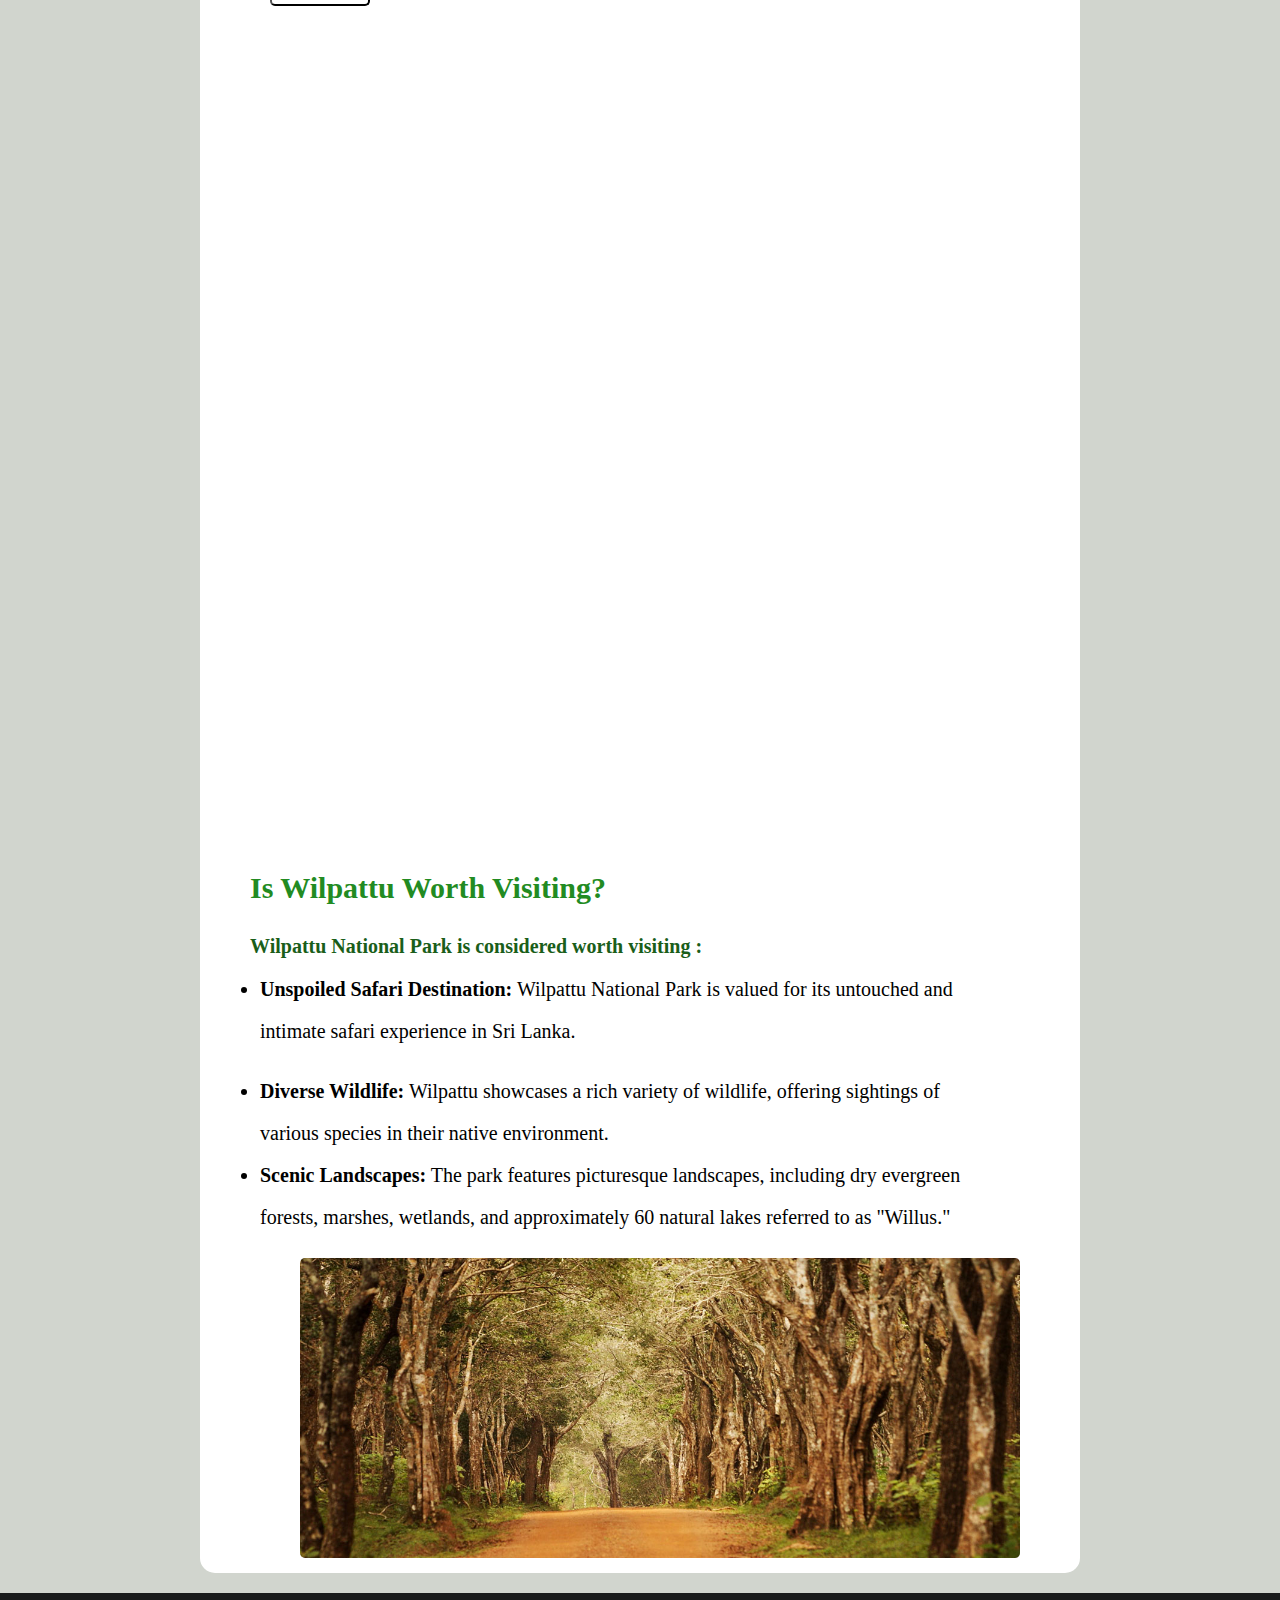
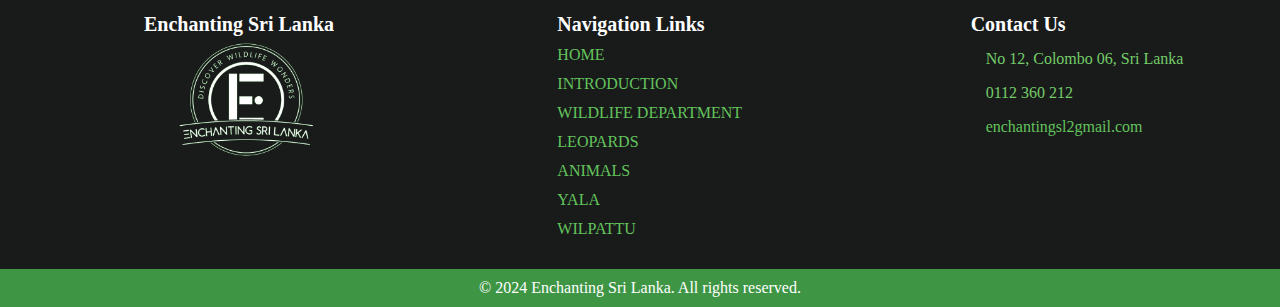
<file: wilpattu.html>
<!DOCTYPE html>
<html>
  <meta charset="UTF-8" />
  <meta http-equiv="X-UA-Compatible" content="IE=edge" />
  <meta name="viewport" content="width=device-width, initial-scale=1.0" />
  <link rel="stylesheet" href="wilpattu.css" />
  <link rel="stylesheet" href="https://cdnjs.cloudflare.com/ajax/libs/font-awesome/6.5.1/css/all.min.css" integrity="sha512-DTOQO9RWCH3ppGqcWaEA1BIZOC6xxalwEsw9c2QQeAIftl+Vegovlnee1c9QX4TctnWMn13TZye+giMm8e2LwA==" crossorigin="anonymous" referrerpolicy="no-referrer" />
  <link rel="icon" type="image/png" href="Untitled design.png">
  <title>Wilpattu National Park</title>
<header>
  <nav class="navbar">
    <div class="logo"><img src="logo.png">Enchanting Sri Lanka</div>
    <ul class="nav-links">
      <input type="checkbox" id="checkbox_toggle" />
      <label for="checkbox_toggle" class="hamburger">&#9776;</label>
      <div class="menu">
        <li><a href="index.html">Home</a></li>
        <li><a href="Intro.html">SL Wildlife Intro</a></li>
        <li><a href="Dept.html">Wildlife Dept</a></li>
        <li><a href="leo.html">Leopard</a></li>
        <li class="Locations">
          <a href="Guide.html">SL Animal Guide</a>
          <ul class="dropdown">
            <li><a href="yala.html">Yala National Park</a></li>
            <li><a href="wilpattu.html">Wilpattu National Park</a></li>
          </ul>
        </li>
      </div>
    </ul>
  </nav>
</header>
<body>
  
        <!-- HERO SECTION -->
  <div class="blkcontainer">
    <div class="blkcontainer-text">
      <h1>Wilpattu National Park</h1>
    </div>
  </div>

  <div class="blkcontainer">
    <nav class="Nav-links"> 
        <ul>
            <li><a href="#Intro">Introduction</a></li>
            <li><a href="#About">About</a></li>
            <li><a href="#BW">Bird Watching</a></li>
            <li><a href="#LST">Leopard Safari</a></li>
            <li><a href="#Wil">Wilpattu visiting</a></li>
    
        </ul>
      </nav>
    
    <div class="chnge">
        <div class="blkcontainer-2" id="Intro">
            <h2>Welcome to Wilpattu National Park</h2>
            <p>Wilpattu National Park, Sri Lanka's largest, is 
                renowned for its diverse wildlife, including a 
                significant leopard population. This vast wilderness 
                offers a unique experience, showcasing harmonious 
                coexistence between animals and their natural habitat. 
                Encounter majestic elephants and other free-roaming 
                wildlife, but remember to approach with respect. 
                Wilpattu invites you to explore its untamed beauty, 
                promising captivating encounters with Sri Lanka's diverse flora and fauna.
            </p>
          </div>
          <div class="images">
            <img src="will.jpg" alt="">
            <img src="d.jpg" alt="">
            <img src="w.jpg" alt="">
          </div>
          <div class="blkcontainer-2" id="About">
          <h2>About The Wilpattu National Park</h2>
          <p>
            Wilpattu National Park, Sri Lanka's largest and oldest national park, 
            is known for its unique "Willus" or natural lakes, which fill with 
            rainwater, creating a distinctive ecosystem. The park spans 1,317 square 
            kilometers and is located in the northwest coast lowland dry zone. It is 
            home to 31 species of mammals, including threatened species like the Sri 
            Lankan elephant, sloth bear, leopard, and water buffalo. Birdlife is abundant, 
            with species like the painted stork, open bill, little cormorant, Sri Lankan 
            junglefowl, owls, eagles, and kites. The park experienced an annual rainfall 
            of around 1,000 mm, with the northeast monsoon being the main source. Visitors 
            can enjoy eco-tourism and safari opportunities year-round, with the best wildlife 
            viewing during the dry season from February to October.
          </p>
          </div>
          <div class="blkcontainer-3">
            <h1>THINGS TO DO : </h1>
            <h2 id="BW">Bird Watching</h2>
            <p>
                Throughout your safari. There are 149 different species of birds in the 
                world, many of which are indigenous. These include the easily observed 
                Gray Hornbill, Brown-capped Babbler, Crimsonfronted Barbet, and Sri Lanka 
                Jungle Fowl. At the Maradanmaduwa tank, a large breeding population of Painted 
                storks is frequently sighted. The rare Malabar Trogon Harpactes fasciatus has 
                only recently been observed in a dry zone at Wilpattu, which is a sign of the 
                high caliber of the area's tall monsoon forest.</p>
            <div class="images">
              <img src="bird1.jpg">
              <img src="bird2.jpg">
              <img src="bird3.jpg">
              <img src="bird4.jpg">
            </div>
            <h2 id="LST">Wilpattu Tour</h2>
            <p>
                Both domestic and foreign visitors can choose between half-day and full-day 
                game drive packages at Wilpattu Megha Safari. We leave early in the morning 
                at 6 AM and return late in the evening, ending at 6 PM, for our full day game 
                drive. You will be able to have breakfast and lunch inside the park during 
                this all-encompassing safari adventure. We can arrange for these meals if that's 
                what you'd like. We now offer half-day safari drives for those looking for a 
                more condensed wildlife experience. Either the morning, from 6 AM to 10 AM, or 
                the evening, from 3 PM to 6 PM, might be chosen for these.Axis Deer, Sambar Deer, 
                Jackals, various Mongoose species, an abundance of birds, and other wildlife can 
                all be seen during these enthralling wildlife tours. Some of the most elusive wildlife 
                in the country can also be seen, such as the majestic Sri Lankan Leopard, the elusive 
                Sloth Bear, magnificent Elephants, and graceful Barking Deer.
            </p>
            <a href="http://www.dwc.gov.lk/wnp">
              <button type="button">Explore</button>
            </a>
            <div class="images">
              <img src="saf.jpg" alt="">
              <img src="saf.webp" alt="">
            </div>
            <h2 id="Wil">Is Wilpattu Worth Visiting?</h2>
            <h3>Wilpattu National Park is considered worth visiting : </h3>
            <p>
              <li><b>Unspoiled Safari Destination:</b> Wilpattu National Park is valued for 
                its untouched and intimate safari experience in Sri Lanka.</li><br>
                
              <li><b>Diverse Wildlife:</b> Wilpattu showcases a rich variety of wildlife, offering 
                sightings of various species in their native environment.</li>

              <li><b>Scenic Landscapes:</b> The park features picturesque landscapes, including dry evergreen 
                forests, marshes, wetlands, and approximately 60 natural lakes referred to as "Willus."</li>
            </p>
            <div class="images-2">
              <img src="wl.jpg">
            </div>
      </div>
      
  </div>
  
</body>
<footer>
    <div class="footer-content">
       <div class="footer-head">
          <h4>Enchanting Sri Lanka</h4>
          <img src="logo.png" alt="Company Logo">
          <ul class="socials">
            <li><a href="https://web.facebook.com/?_rdc=1&_rdr"><i class="fab fa-facebook-f"></i> </a></li>
            <li><a href="https://twitter.com/?lang=en"><i class="fab fa-twitter"></i> </a></li>
            <li><a href="https://www.instagram.com/"><i class="fab fa-instagram"></i> </a></li>
         </ul>
       </div>
       <div class="footer-section">
          <h4>Navigation Links</h4>
          <ul>
            <li><a href="index.html">HOME</a></li>
            <li><a href="Intro.html">INTRODUCTION</a></li>
            <li><a href="Dept.html">WILDLIFE DEPARTMENT</a></li>
            <li><a href="leo.html">LEOPARDS</a></li>
            <li><a href="Guide.html">ANIMALS</a></li>
            <li><a href="yala.html">YALA</a></li>
            <li><a href="wilpattu.html">WILPATTU</a></li>
          </ul>
       </div>
       <div class="footer-section">
          <h4>Contact Us</h4>
          <ul>
             <li><i class="fa fa-sharp fa-solid fa-map-pin"></i>  No 12, Colombo 06, Sri Lanka</li>
             <li><i class="fa fa-solid fa-phone"></i> 0112 360 212</li>
             <li><a href="gmail.com"><i class="fa fa-sharp fa-solid fa-envelope"></i> enchantingsl2gmail.com</a></li>
          </ul>
       </div>
    </div>
    <div class="footer-bottom">
       <p>&copy; 2024 Enchanting Sri Lanka. All rights reserved.</p>
    </div>
   </footer>
  
  </html>
</file>
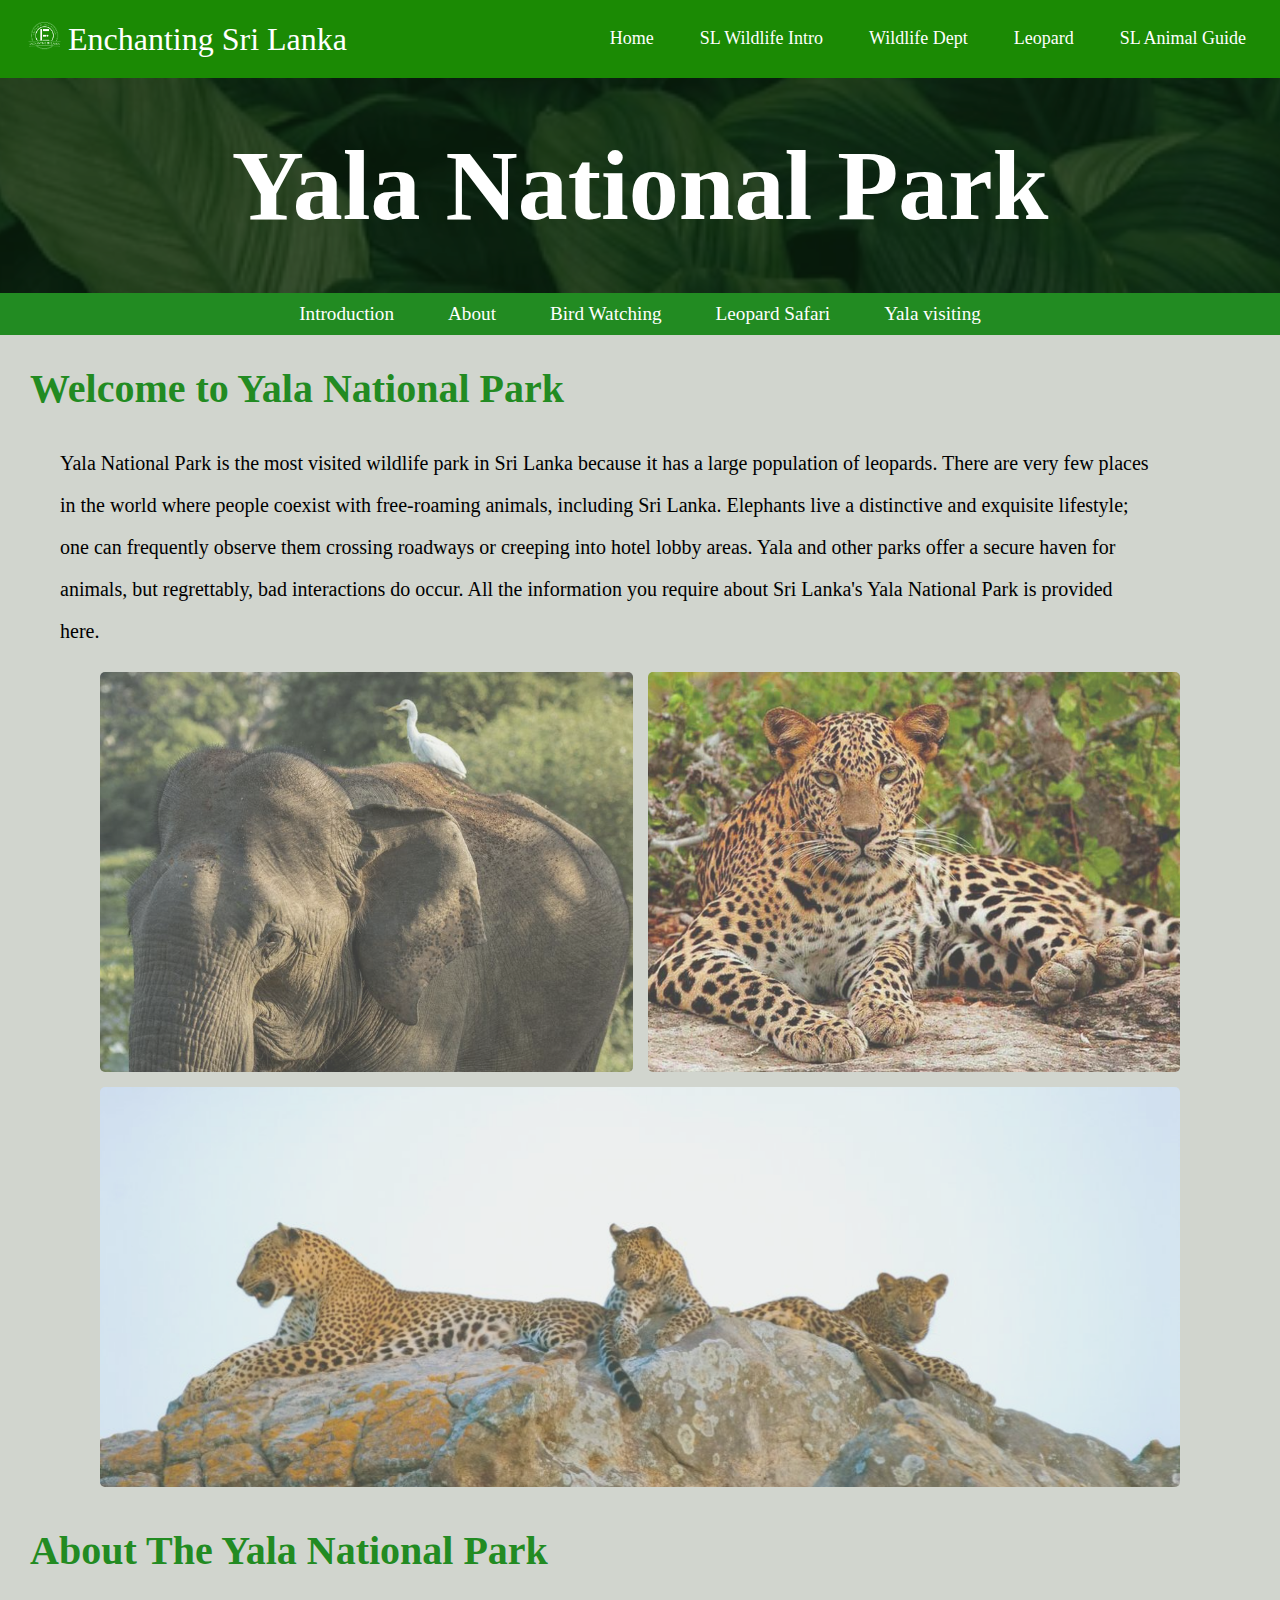
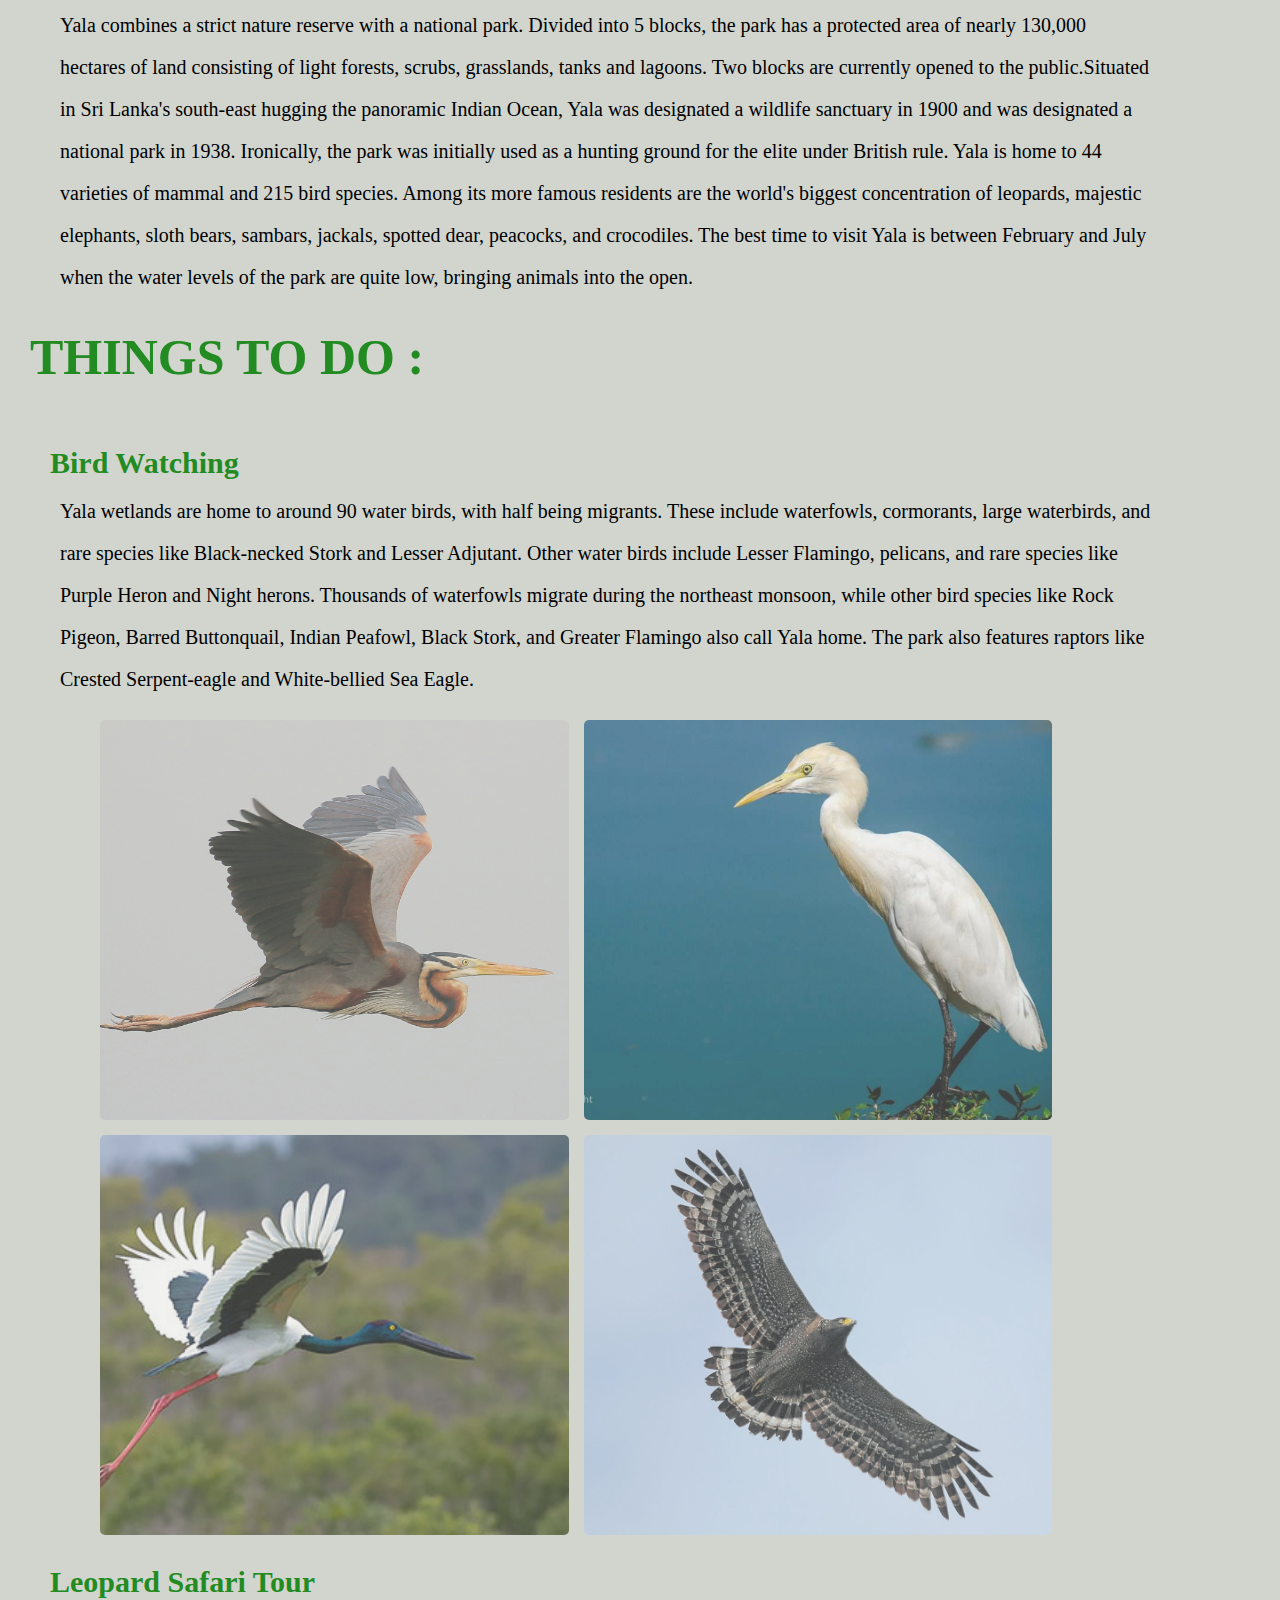
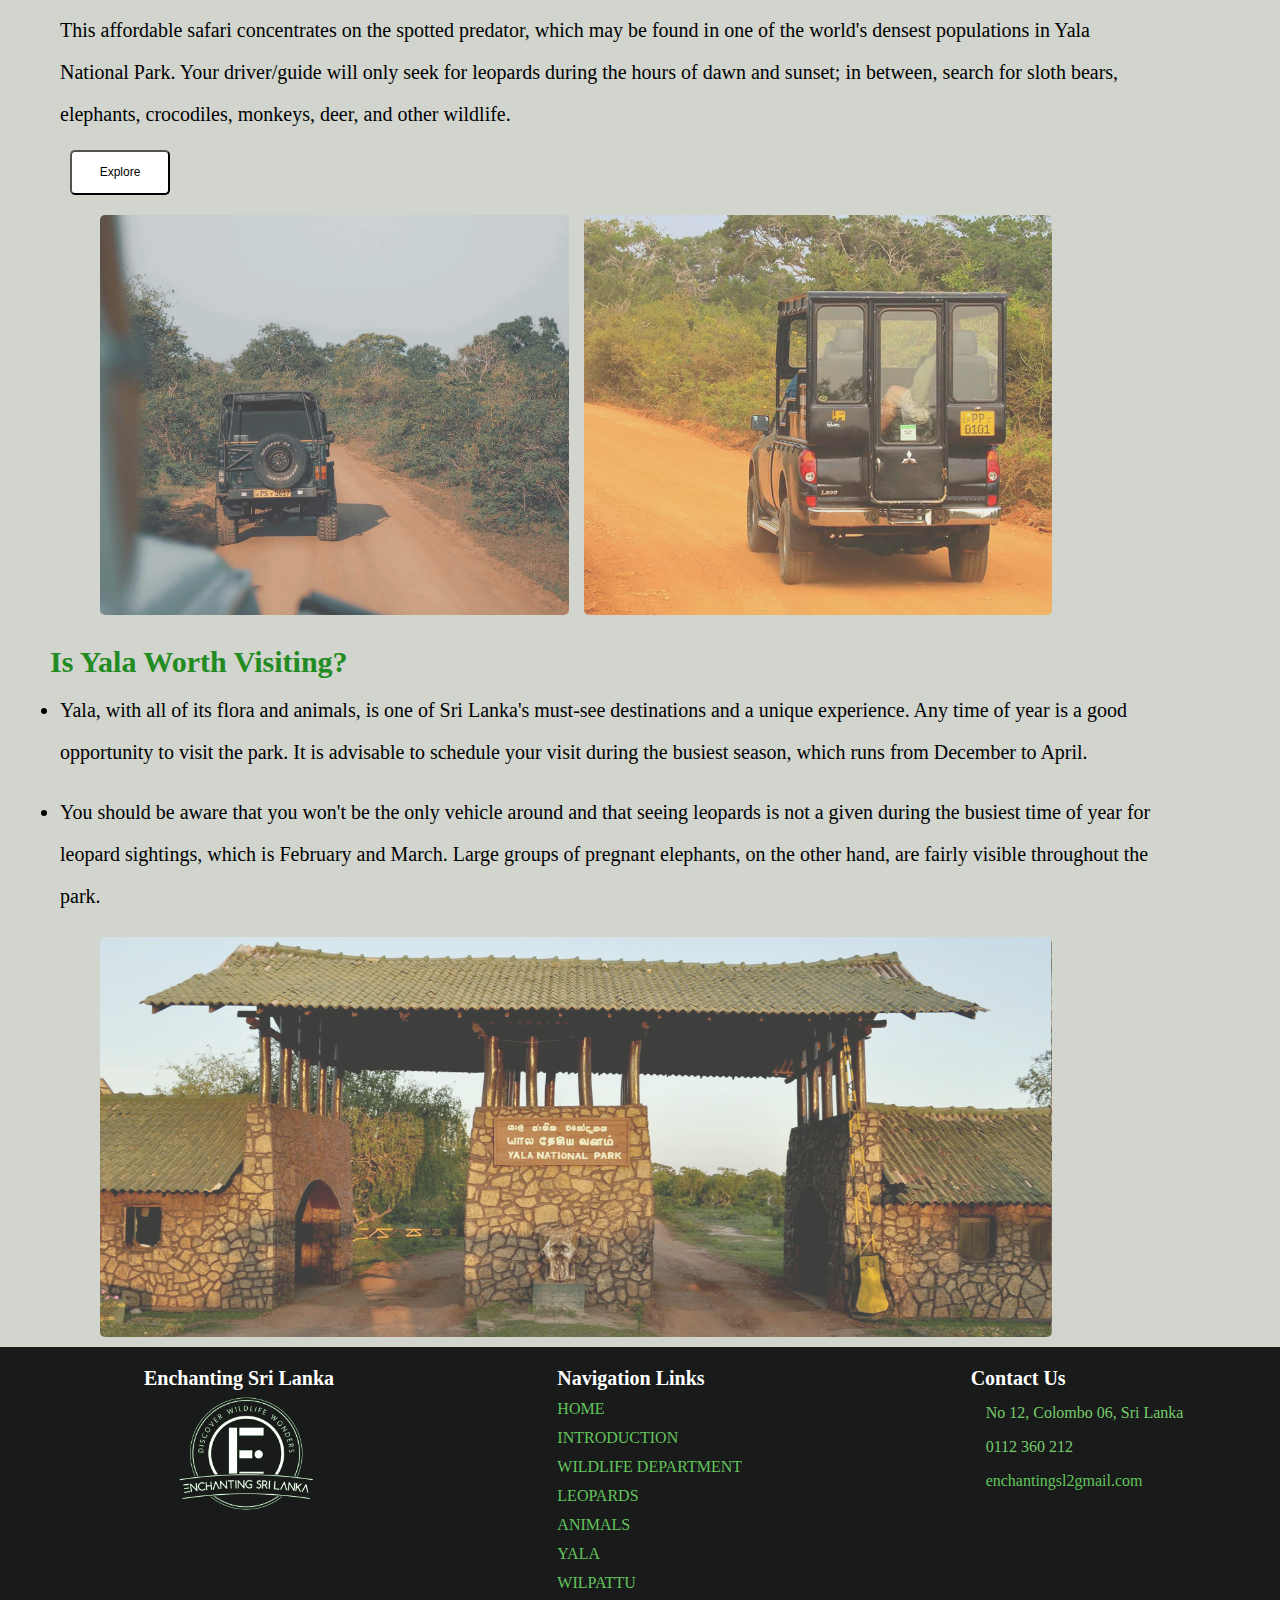
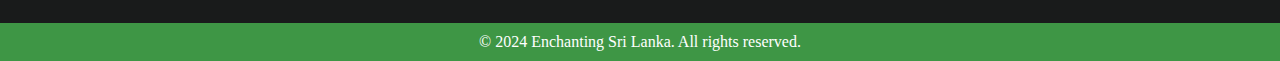
<file: yala.html>
<!DOCTYPE html>
<html>

  <meta charset="UTF-8" />
  <meta http-equiv="X-UA-Compatible" content="IE=edge" />
  <meta name="viewport" content="width=device-width, initial-scale=1.0" />
  <link rel="stylesheet" href="yala.css" />
  <link rel="stylesheet" href="https://cdnjs.cloudflare.com/ajax/libs/font-awesome/6.5.1/css/all.min.css" integrity="sha512-DTOQO9RWCH3ppGqcWaEA1BIZOC6xxalwEsw9c2QQeAIftl+Vegovlnee1c9QX4TctnWMn13TZye+giMm8e2LwA==" crossorigin="anonymous" referrerpolicy="no-referrer" />
  <link rel="icon" type="image/png" href="Untitled design.png">
  <title>Yala National Park</title>

<header>  
  <nav class="navbar">
    <div class="logo"><img src="logo.png">Enchanting Sri Lanka</div>
    <ul class="nav-links">
      <input type="checkbox" id="checkbox_toggle" />
      <label for="checkbox_toggle" class="hamburger">&#9776;</label>
      <div class="menu">
        <li><a href="index.html">Home</a></li>
        <li><a href="Intro.html">SL Wildlife Intro</a></li>
        <li><a href="Dept.html">Wildlife Dept</a></li>
        <li><a href="leo.html">Leopard</a></li>
        <li class="Locations">
          <a href="Guide.html">SL Animal Guide</a>
          <ul class="dropdown">
            <li><a href="yala.html">Yala National Park</a></li>
            <li><a href="wilpattu.html">Wilpattu National Park</a></li>
          </ul>
        </li>
      </div>
    </ul>
  </nav>
</header>
<body>
  
        <!-- HERO SECTION -->
  <div class="blkcontainer">
    <div class="blkcontainer-text">
      <h1>Yala National Park</h1>
    </div>
  </div>

  <nav class="Nav-links"> 
    <ul>
        <li><a href="#Intro">Introduction</a></li>
        <li><a href="#About">About</a></li>
        <li><a href="#BW">Bird Watching</a></li>
        <li><a href="#LST">Leopard Safari</a></li>
        <li><a href="#Yala">Yala visiting</a></li>

    </ul>
  </nav>

  <div class="blkcontainer-2" id="Intro">
    <h2>Welcome to Yala National Park</h2>
    <p>
      Yala National Park is the most visited wildlife park in Sri Lanka 
      because it has a large population of leopards. There are very few 
      places in the world where people coexist with free-roaming animals, 
      including Sri Lanka. Elephants live a distinctive and exquisite lifestyle; 
      one can frequently observe them crossing roadways or creeping into hotel 
      lobby areas. Yala and other parks offer a secure haven for animals, but 
      regrettably, bad interactions do occur. All the information you require 
      about Sri Lanka's Yala National Park is provided here.
    </p>
  </div>
  <div class="images">
    <img src="20190212173747.jpg" alt="">
    <img src="safari-trip-to-Yala-National-Park-1.jpg" alt="">
    <img src="yala-national-park-1090-2710.jpeg" alt="">
  </div>
  <div class="blkcontainer-2" id="About">
  <h2>About The Yala National Park</h2>
  <p>
    Yala combines a strict nature reserve with a national park. 
    Divided into 5 blocks, the park has a protected area of nearly 
    130,000 hectares of land consisting of light forests, scrubs, 
    grasslands, tanks and lagoons. Two blocks are currently opened to 
    the public.Situated in Sri Lanka's south-east hugging the panoramic 
    Indian Ocean, Yala was designated a wildlife sanctuary in 1900 and 
    was designated a national park in 1938. Ironically, the park was 
    initially used as a hunting ground for the elite under British rule. 
    Yala is home to 44 varieties of mammal and 215 bird species. Among its 
    more famous residents are the world's biggest concentration of leopards, 
    majestic elephants, sloth bears, sambars, jackals, spotted dear, peacocks, 
    and crocodiles. The best time to visit Yala is between February and July 
    when the water levels of the park are quite low, bringing animals into the open.
  </p>
  </div>
  <div class="blkcontainer-3">
    <h1>THINGS TO DO : </h1>
    <h2 id="BW">Bird Watching</h2>
    <p>
      Yala wetlands are home to around 90 water birds, with half being migrants. 
      These include waterfowls, cormorants, large waterbirds, and rare species like 
      Black-necked Stork and Lesser Adjutant. Other water birds include Lesser Flamingo, 
      pelicans, and rare species like Purple Heron and Night herons. Thousands of 
      waterfowls migrate during the northeast monsoon, while other bird species like 
      Rock Pigeon, Barred Buttonquail, Indian Peafowl, Black Stork, and Greater Flamingo 
      also call Yala home. The park also features raptors like Crested Serpent-eagle and 
      White-bellied Sea Eagle.
    </p>
    <div class="images">
      <img src="yala1.jpeg">
      <img src="yala2.jpg">
      <img src="yala3.jpg">
      <img src="yala4.jpeg">
    </div>
    <h2 id="LST">Leopard Safari Tour</h2>
    <p>
      This affordable safari concentrates on the spotted predator, which may be found 
      in one of the world's densest populations in Yala National Park. Your driver/guide 
      will only seek for leopards during the hours of dawn and sunset; in between, search 
      for sloth bears, elephants, crocodiles, monkeys, deer, and other wildlife.</p>
    <a href="https://www.tripadvisor.com/AttractionProductReview-g1102395-d15153894-Leopard_Safari_Tour_in_Yala_National_Park-Tissamaharama_Southern_Province.html">
      <button type="button">Explore</button>
    </a>
    <div class="images">
      <img src="jeep-safari-1024x768.jpeg" alt="">
      <img src="4_1.jpg" alt="">
    </div>
    <h2 id="Yala">Is Yala Worth Visiting?</h2>
    <p>
      <li>Yala, with all of its flora and animals, is one of Sri Lanka's must-see destinations 
        and a unique experience. Any time of year is a good opportunity to visit the park. 
        It is advisable to schedule your visit during the busiest season, which runs from 
        December to April.</li><br>
      <li>You should be aware that you won't be the only vehicle around 
        and that seeing leopards is not a given during the busiest time of year for leopard 
        sightings, which is February and March. Large groups of pregnant elephants, on the other 
        hand, are fairly visible throughout the park.</li>
    </p>
    <div class="images">
      <img src="yala.jpg">
    </div>
  </div>
</body>
<footer>
  <div class="footer-content">
     <div class="footer-head">
        <h4>Enchanting Sri Lanka</h4>
        <img src="logo.png" alt="Company Logo">
        <ul class="socials">
          <li><a href="https://web.facebook.com/?_rdc=1&_rdr"><i class="fab fa-facebook-f"></i> </a></li>
          <li><a href="https://twitter.com/?lang=en"><i class="fab fa-twitter"></i> </a></li>
          <li><a href="https://www.instagram.com/"><i class="fab fa-instagram"></i> </a></li>
       </ul>
     </div>
     <div class="footer-section">
        <h4>Navigation Links</h4>
        <ul>
          <li><a href="index.html">HOME</a></li>
          <li><a href="Intro.html">INTRODUCTION</a></li>
          <li><a href="Dept.html">WILDLIFE DEPARTMENT</a></li>
          <li><a href="leo.html">LEOPARDS</a></li>
          <li><a href="Guide.html">ANIMALS</a></li>
          <li><a href="yala.html">YALA</a></li>
          <li><a href="wilpattu.html">WILPATTU</a></li>
        </ul>
     </div>
     <div class="footer-section">
        <h4>Contact Us</h4>
        <ul>
           <li><i class="fa fa-sharp fa-solid fa-map-pin"></i>  No 12, Colombo 06, Sri Lanka</li>
           <li><i class="fa fa-solid fa-phone"></i> 0112 360 212</li>
           <li><a href="gmail.com"><i class="fa fa-sharp fa-solid fa-envelope"></i> enchantingsl2gmail.com</a></li>
        </ul>
     </div>
  </div>
  <div class="footer-bottom">
     <p>&copy; 2024 Enchanting Sri Lanka. All rights reserved.</p>
  </div>
 </footer>

</html>
</file>
<file: Dept.css>
* {
    margin: 0;
    padding: 0;
    box-sizing: border-box;
  }
  
  body {
    font-family:montserrat;
    background-color:#D1D5CE;
  
  }
  
  a {
    text-decoration: none;
  }
  
  li {
    list-style: none;
  }
  
  .navbar {
    display: flex;
    align-items: center;
    justify-content: space-between;
    padding: 20px;
    background-color:  #1b8a04;
    color: #ffffff;
  }
  
  .nav-links a {
    color: #fff;
  }
  
  .logo {
    font-size: 32px;
  }

  .logo img {
    max-width: 48px;
   }
  
  .menu {
    display: flex;
    gap: 1em;
    font-size: 18px;
    background-color:  #1b8a04;
  
  }
  
  .menu li:hover {
    background-color: #61c44e;
    border-radius: 5px;
  }
  
  .menu li {
    padding: 5px 14px;
  }
  
  
  .Locations {
    position: relative; 
  }
  
  .dropdown {
    background-color: #61c44e;
    padding: 1em 0;
    position: absolute; 
    display: none;
    border-radius: 8px;
    top: 35px;
  }
  
  .dropdown li + li {
    margin-top: 10px;
  }
  
  .dropdown li {
    padding: 0.5em 1em;
    width: 8em;
    text-align: center;
  }
  
  .dropdown li:hover {
    background-color: #56aa46;
  }
  
  .Locations:hover .dropdown {
    display: block;
  }
  
  input[type=checkbox] {
    display: none;
  } 
  
  .hamburger {
    display: none;
    font-size: 24px;
    user-select: none;
  }
  
  @media (max-width: 750px) {
   .menu {
      display:none;
      position: absolute;
      background-color: #1b8a04;
      right: 0;
      left: 0;
      text-align: center;
      padding: 15px 0;
    }
  
    .menu li:hover {
      display: inline-block;
      background-color:#61c44e;
      transition: 0.3s ease;
      cursor: pointer;
    }
  
    .menu li + li {
      margin-top: 12px;
    }
  
    input[type=checkbox]:checked ~ .menu {
      display: block;
    }
  
    .hamburger {
      display: block;
      cursor: pointer;
    }
  
    .dropdown {
      left: 50%;
      top: 30px;
    }
  
    .dropdown li:hover {
      background-color: #56aa46;
    }
  }

  

  .slide-1{
    background: url('jin.jpg') no-repeat;
    background-size: cover;
    background-position: center;
    }
  .slide-inside{
    padding: 8% 0px;
    background-color:rgba(0, 0, 0, 0.404);
    }
  
  h2{
    font-size: 30px;
    color: #fff;
    text-align: left;
    font-weight: 300;
    letter-spacing: 1px;
    margin: 20px 50px 10px;
    }
  
  p{
    font-size: 16px;
    color: #fff;
    text-align: justify;
    line-height: 30px;
    margin: 0 50px;
  }

  button{
    margin: 0px 50px;
    width: 135px;
    color: #000;
    font-size: 28px;
    background: #fff;
    border-radius: 20px;
    margin-top: 15px;
    height: 45px;
    font-family: serif;
    cursor: pointer;
  }

  h1{
    font-size: 83px;
    text-align: left;
    color: #fff;
    width: 90%;
    margin: 0 50px;

  }

  @media (max-width: 750px) {
    
    h1{
      font-size: 50px;
      margin-left: 40px;
    }

    h2{
      font-size: 25px;
    }

    p{
      font-size: 11px;
    }
  }

  
                      /* PROTECTED AREAS */

  .gallery-title{
    font-size: 50px;
    margin-bottom: 10px;
    text-align: center;
    font-weight: bolder;
  }

  .photo-gallery h2{
    color: #000;
  }
  
  .photo-gallery .photo{
    columns: 3 250px;
    gap: 15px;
  }
  
  .photo-gallery{
    max-width: 90%;
    margin: 20px auto;
  }
  
  .photo-gallery .photo img{
    width: 100%;
    margin-bottom: 10px;
    border-radius: 5px;
  }


                        /* MAP */

  .map{
    width: 100%;
    height: 100vh;
    display: flex;
    align-items: center;
    justify-content: center;
  }
  
  .map iframe{
    width: 95%;
    height: 500px;
  }

          /* FOOTER */
 
.footer-content {
    display: flex;
    justify-content: space-between;
    align-items: flex-start;
    padding: 20px;
    background: #191b1b;
    color: #74cc69;
   }
   
   .footer-section {
    flex: 1;
    margin-left: 10%;
   }

   .footer-head {
    flex: 1;
    margin-left: 10%;
   }
   
   .footer-section h4 {
    margin-bottom: 10px;
   }
   
   .footer-section ul {
    list-style: none;
    padding: 0;
   }
   
   .footer-section ul li {
    margin-bottom: 11px;
   }
   
   .footer-section ul li a {
    color: #63c45b;
    text-decoration: none;
   }
   
   .footer-section ul li a:hover {
    color: #256119;
    text-decoration: underline;
   }
   
   .fa-map-pin, .fa-phone, .fa-envelope {
    margin-right: 15px;
    color: white;
    font-size: 20px;
   }
   
   .footer-bottom p{
    background: #3e9645;
    padding: 10px;
    text-align: center;
    color: #fff;
    margin: 0px;
    line-height: 1;
}
   
   h4{
    color: #ffffff;
    font-size: 20px;
   }
   .footer-head img {
    max-width: 200px;
   }
.socials{
    list-style: none;
    display: flex;
    align-items: center;
    justify-content: center;
    margin: 1rem 6rem 3rem 0;
}

.socials li{
    margin: 0 10px;
}
.socials a{
    text-decoration: none;
    color: #ffffff;
}
.socials a i{
    font-size: 1.1rem;
    transition: color .4s ease;

}
.socials a:hover i{
    color: rgb(83, 216, 112);
}

@media (max-width: 720px) {
  .footer-content {
    flex-direction: column;
  }

  .footer-section, .footer-head {
      margin-left: 5%;
  }

  h4 {
  font-size: 16px;
  }

  .fa-map-pin, .fa-phone, .fa-envelope {
      font-size: 16px;
  }
}
</file>
<file: guide.css>
* {
  margin: 0;
  padding: 0;
  box-sizing: border-box;
}

body {
  font-family:montserrat;
  background-color: rgb(255, 255, 255);
}

.menu a {
  text-decoration: none;
}

.menu li {
  list-style: none;
}

                                    /* NAVIGATION BAR */

.navbar {
  display: flex;
  align-items: center;
  justify-content: space-between;
  padding: 20px;
  background-color:  #1b8a04;
  color: #ffffff;
}

.nav-links a {
  color: #fff;
}

.logo {
  font-size: 32px;
}

.logo img {
  max-width: 48px;
 }

.menu {
  display: flex;
  gap: 1em;
  font-size: 17px;
  background-color:  #1b8a04;

}

.menu li:hover {
  background-color: #61c44e;
  border-radius: 5px;
}

.menu li {
  padding: 5px 14px;
}


.Locations {
  position: relative; 
}

.dropdown {
  background-color: #61c44e;
  padding: 1em 0;
  position: absolute; 
  display: none;
  border-radius: 8px;
  top: 35px;
}

.dropdown li + li {
  margin-top: 10px;
}

.dropdown li {
  padding: 0.5em 1em;
  width: 8em;
  text-align: center;
}

.dropdown li:hover {
  background-color: #56aa46;
}

.Locations:hover .dropdown {
  display: block;
}

input[type=checkbox] {
  display: none;
} 

.hamburger {
  display: none;
  font-size: 24px;
  user-select: none;
}

@media (max-width: 750px) {
 .menu {
    display:none;
    position: absolute;
    background-color: #1b8a04;
    right: 0;
    left: 0;
    text-align: center;
    padding: 15px 0;
  }

  .menu li:hover {
    display: inline-block;
    background-color:#61c44e;
    transition: 0.3s ease;
    cursor: pointer;
  }

  .menu li + li {
    margin-top: 12px;
  }

  input[type=checkbox]:checked ~ .menu {
    display: block;
  }

  .hamburger {
    display: block;
    cursor: pointer;
  }

  .dropdown {
    left: 50%;
    top: 30px;
  }

  .dropdown li:hover {
    background-color: #56aa46;
  }
}


.slide-1{
  background: url('leopo.webp') no-repeat;
  background-size: cover;
  background-position: top;
  }
.slide-inside{
  padding: 8% 0px;
  background-color:rgba(0, 0, 0, 0.625);
  }

p{
  font-size: 18px;
  color: #fff;
  text-align: justify;
  line-height: 30px;
  margin: 0 50px;
}

button{
  margin: 0px 50px;
  width: 135px;
  color: #000;
  font-size: 28px;
  background: #fff;
  border-radius: 20px;
  margin-top: 15px;
  height: 45px;
  font-family: serif;
  cursor: pointer;
}

h1{
  font-size: 83px;
  text-align: left;
  color: #fff;
  width: 90%;
  margin: 0 50px;

}


.split-section {
  display: flex;
  padding: 20px;
  justify-content: space-between;
  gap: 10px;
  margin-top: 20px;
}

.text-container {
  display: flex;
  flex-direction: column;
}



.text-container h2{
  font-size: 50px;
  font-family:'Trebuchet MS', 'Lucida Sans Unicode', 'Lucida Grande', 'Lucida Sans', Arial, sans-serif;
  margin-left: 40px;
  margin-bottom: 10px;
  color: rgb(64, 184, 64);
}


.text-container p {
  font-size: 22px;
  line-height: 1.6;
  color: #000;
  margin-bottom: 20px;
  align-items: justify;
}


.image-container img {
  max-width: 550px;
  border-radius: 15px;
  box-shadow: 0 4px 8px 0 rgba(0, 0, 0, 0.2), 0 6px 20px 0 rgba(0, 0, 0, 0.19);
}
@media screen and (max-width: 768px){
  .split-section {
      flex-direction: column;
  }

  .text-container{
    flex-direction: none;
  }

  .text-container h2{
    font-size: 30px;
  }

  .text-container p{
    font-size: 16px;
  }

  h1{
    font-size: 40px;
  }

  p{
    font-size: 14px;
  }
}



      /* FOOTER */

.footer-content {
  display: flex;
  justify-content: space-between;
  align-items: flex-start;
  padding: 20px;
  background: #191b1b;
  color: #74cc69;
 }
 
 .footer-section {
  flex: 1;
  margin-left: 10%;
 }

 .footer-head {
  flex: 1;
  margin-left: 10%;
 }
 
 .footer-section h4 {
  margin-bottom: 10px;
 }
 
 .footer-section ul {
  list-style: none;
  padding: 0;
 }
 
 .footer-section ul li {
  margin-bottom: 11px;
 }
 
 .footer-section ul li a {
  color: #63c45b;
  text-decoration: none;
 }
 
 .footer-section ul li a:hover {
  color: #256119;
  text-decoration: underline;
 }
 
 .fa-map-pin, .fa-phone, .fa-envelope {
  margin-right: 15px;
  color: white;
  font-size: 20px;
 }
 
 .footer-bottom p {
  background: #3e9645;
  padding: 10px;
  text-align: center;
  color: #fff;
  margin: 0px;
  line-height: 1;
}

 h4{
  color: #ffffff;
  font-size: 20px;
 }
 .footer-head img {
  max-width: 200px;
 }
.socials{
  list-style: none;
  display: flex;
  align-items: center;
  justify-content: center;
  margin: 1rem 6rem 3rem 0;
}

.socials li{
  margin: 0 10px;
}
.socials a{
  text-decoration: none;
  color: #ffffff;
}
.socials a i{
  font-size: 1.1rem;
  transition: color .4s ease;

}
.socials a:hover i{
  color: rgb(83, 216, 112);
}

@media (max-width: 720px) {
  .footer-content {
    flex-direction: column;
  }

  .footer-section, .footer-head {
      margin-left: 5%;
  }

  h4 {
  font-size: 16px;
  }

  .fa-map-pin, .fa-phone, .fa-envelope {
      font-size: 16px;
  }
}
</file>
<file: leo.css>
* {
    margin: 0;
    padding: 0;
    box-sizing: border-box;
  }
  
  body {
    font-family:montserrat;
    background-color:#D1D5CE;
  
  }
  
  a {
    text-decoration: none;
  }
  
  li {
    list-style: none;
  }
  
  .navbar {
    display: flex;
    align-items: center;
    justify-content: space-between;
    padding: 20px;
    background-color:  #1b8a04;
    color: #ffffff;
  }
  
  .nav-links a {
    color: #fff;
  }
  
  .logo {
    font-size: 32px;
  }
  
  .logo img {
    max-width: 48px;
  }

  .menu {
    display: flex;
    gap: 1em;
    font-size: 18px;
    background-color:  #1b8a04;
  
  }
  
  .menu li:hover {
    background-color: #61c44e;
    border-radius: 5px;
  }
  
  .menu li {
    padding: 5px 14px;
  }
  
  
  .Locations {
    position: relative; 
  }
  
  .dropdown {
    background-color: #61c44e;
    padding: 1em 0;
    position: absolute; 
    display: none;
    border-radius: 8px;
    top: 35px;
  }
  
  .dropdown li + li {
    margin-top: 10px;
  }
  
  .dropdown li {
    padding: 0.5em 1em;
    width: 8em;
    text-align: center;
  }
  
  .dropdown li:hover {
    background-color: #56aa46;
  }
  
  .Locations:hover .dropdown {
    display: block;
  }
  
  input[type=checkbox] {
    display: none;
  } 
  
  .hamburger {
    display: none;
    font-size: 24px;
    user-select: none;
  }
  
  @media (max-width: 750px) {
   .menu {
      display:none;
      position: absolute;
      background-color: #1b8a04;
      right: 0;
      left: 0;
      text-align: center;
      padding: 15px 0;
    }
  
    .menu li:hover {
      display: inline-block;
      background-color:#61c44e;
      transition: 0.3s ease;
      cursor: pointer;
    }
  
    .menu li + li {
      margin-top: 12px;
    }
  
    input[type=checkbox]:checked ~ .menu {
      display: block;
    }
  
    .hamburger {
      display: block;
      cursor: pointer;
    }
  
    .dropdown {
      left: 50%;
      top: 30px;
    }
  
    .dropdown li:hover {
      background-color: #56aa46;
    }
  }


  .blkcontainer{
    background-size: cover;
    background-position: top;
    background-attachment: scroll;
    background-image: url('lepa.jpg');
  }

  .blkcontainer-text{
    padding: 15% 0;
    background-color: rgba(0, 0, 0, 0.5);
  }

  .blkcontainer h1{
    font-size: 100px;
    text-align: center;
    color: #fff;
  }

  .leopard-title{
    font-size: 60px;
    margin-bottom: 15px;
    text-align: center;
    font-weight: bolder;
    font-family: math;
  }
  
  .split-section {
    position: relative;
    display: flex;
    padding: 20px;
    justify-content: space-between;
    gap: 10px;
    margin-top: 20px;
    overflow: hidden; 
  }
  
  .split-section h2 {
    font-size: 40px;
    font-family: 'Trebuchet MS', 'Lucida Sans Unicode', 'Lucida Grande', 'Lucida Sans', Arial, sans-serif;
    margin-bottom: 10px;
    color: rgb(64, 184, 64);
  }
  
  .split-section p {
    font-size: 18px;
    line-height: 1.6;
    color: #000;
    margin-bottom: 20px;
    align-items: justify;
  }

  .text-container {
    display: flex;
    opacity: 0;
    flex-direction: column;
    transform: translateX(100%);
    transition: transform 0.8s ease;
  }
  
  .split-section:hover .text-container {
    transform: translateX(0);
    opacity: 1;
  }
  
  .text-container_2 {
    display: flex;
    opacity: 0;
    flex-direction: column;
    transform: translateX(-100%);
    transition: transform 0.8s ease; 
  }
  
  .split-section:hover .text-container_2 {
    transform: translateX(0);
    opacity: 1;
  }

  button{
    margin: 0px 50px;
    width: 135px;
    color: #000;
    font-size: 28px;
    background: #fff;
    border-radius: 20px;
    margin-top: 15px;
    height: 45px;
    font-family: serif;
    cursor: pointer;
  }
  
  .image-container img {
    max-width: 510px;
    border-radius: 15px;
    box-shadow: 0 4px 8px 0 rgba(0, 0, 0, 0.2), 0 6px 20px 0 rgba(0, 0, 0, 0.19);
  }
  
  @media screen and (max-width: 768px) {
    .split-section {
      flex-direction: column;
    }
  
    .text-container {
      flex-direction: none;
    }

    .text-container_2{
      flex-direction: none;
    }
  
    .split-section h2 {
      font-size: 28px;
    }
  
    .split-section p {
      font-size: 12px;
    }
  }

  button{
    margin: 0px 10px;
    width: 100px;
    color: #000;
    font-size: 20px;
    background: #fff;
    border-radius: 20px;
    margin-top: 15px;
    height: 45px;
    font-family: serif;
    cursor: pointer;
  }
  


      /* FOOTER */
 
.footer-content {
  display: flex;
  justify-content: space-between;
  align-items: flex-start;
  padding: 20px;
  background: #191b1b;
  color: #74cc69;
 }
 
 .footer-section {
  flex: 1;
  margin-left: 10%;
 }

 .footer-head {
  flex: 1;
  margin-left: 10%;
 }
 
 .footer-section h4 {
  margin-bottom: 10px;
 }
 
 .footer-section ul {
  list-style: none;
  padding: 0;
 }
 
 .footer-section ul li {
  margin-bottom: 11px;
 }
 
 .footer-section ul li a {
  color: #63c45b;
  text-decoration: none;
 }
 
 .footer-section ul li a:hover {
  color: #256119;
  text-decoration: underline;
 }
 
 .fa-map-pin, .fa-phone, .fa-envelope {
  margin-right: 15px;
  color: white;
  font-size: 20px;
 }
 
 .footer-bottom p{
  background: #3e9645;
  padding: 10px;
  text-align: center;
  color: #fff;
  margin: 0px;
  line-height: 1;
}
 
 h4{
  color: #ffffff;
  font-size: 20px;
 }
 .footer-head img {
  max-width: 200px;
 }
.socials{
  list-style: none;
  display: flex;
  align-items: center;
  justify-content: center;
  margin: 1rem 6rem 3rem 0;
}

.socials li{
  margin: 0 10px;
}
.socials a{
  text-decoration: none;
  color: #ffffff;
}
.socials a i{
  font-size: 1.1rem;
  transition: color .4s ease;

}
.socials a:hover i{
  color: rgb(83, 216, 112);
}

@media (max-width: 720px) {
  .footer-content {
    flex-direction: column;
  }

  .footer-section, .footer-head {
      margin-left: 5%;
  }

  h4 {
  font-size: 16px;
  }

  .fa-map-pin, .fa-phone, .fa-envelope {
      font-size: 16px;
  }
}
</file>
<file: wilpattu.css>
* {
    margin: 0;
    padding: 0;
    box-sizing: border-box;
  }
  
  body {
    font-family:Georgia, 'Times New Roman', Times, serif;
    background-color:#D1D5CE;
  
  }
  
  a {
    text-decoration: none;
  }
  
  .menu li {
    list-style: none;
  }
  
  .navbar {
    display: flex;
    align-items: center;
    justify-content: space-between;
    padding: 20px;
    background-color:  #1b8a04;
    color: #ffffff;
  }
  
  .nav-links a {
    color: #fff;
  }
  
  .logo {
    font-size: 32px;
  }

  .logo img {
    max-width: 48px;
   }
  
  .menu {
    display: flex;
    gap: 1em;
    font-size: 18px;
    background-color:  #1b8a04;
  
  }
  
  .menu li:hover {
    background-color: #61c44e;
    border-radius: 5px;
  }
  
  .menu li {
    padding: 5px 14px;
  }
  
  
  .Locations {
    position: relative; 
  }
  
  .dropdown {
    background-color: #61c44e;
    padding: 1em 0;
    position: absolute; 
    display: none;
    border-radius: 8px;
    top: 35px;
  }
  
  .dropdown li + li {
    margin-top: 10px;
  }
  
  .dropdown li {
    padding: 0.5em 1em;
    width: 8em;
    text-align: center;
  }
  
  .dropdown li:hover {
    background-color: #56aa46;
  }
  
  .Locations:hover .dropdown {
    display: block;
  }
  
  input[type=checkbox] {
    display: none;
  } 
  
  .hamburger {
    display: none;
    font-size: 24px;
    user-select: none;
  }
  
  @media (max-width: 750px) {
   .menu {
      display:none;
      position: absolute;
      background-color: #1b8a04;
      right: 0;
      left: 0;
      text-align: center;
      padding: 15px 0;
    }
  
    .menu li:hover {
      display: inline-block;
      background-color:#61c44e;
      transition: 0.3s ease;
      cursor: pointer;
    }
  
    .menu li + li {
      margin-top: 12px;
    }
  
    input[type=checkbox]:checked ~ .menu {
      display: block;
    }
  
    .hamburger {
      display: block;
      cursor: pointer;
    }
  
    .dropdown {
      left: 50%;
      top: 30px;
    }
  
    .dropdown li:hover {
      background-color: #56aa46;
    }
  }



            /* // Hero Section // */


.blkcontainer{
  background-size: cover;
  background-position: center;
  background-attachment:fixed;
  background-image: url('https://png.pngtree.com/thumb_back/fh260/background/20230519/pngtree-green-leaves-have-dark-backgrounds-image_2665480.jpg')
}

.blkcontainer-text{
  padding: 50px;
}

.blkcontainer h1{
  font-size: 100px;
  text-align: center;
  color: #ffffff;
  font-family:'Trebuchet MS', 'Lucida Sans Unicode', 'Lucida Grande', 'Lucida Sans', Arial, sans-serif;
}

            /* NAVIGATION LINKS */

.Nav-links ul {
  list-style: none;
  padding: 30px;
  text-align: center;
 }
 
 .Nav-links ul li {
  display: inline;
  margin: 0 25px;
 }
 
 .Nav-links ul li a {
  color: rgb(255, 255, 255);
  text-decoration: none;
  font-size: 24px;
 }
 
 .Nav-links ul li a:hover {
  color: #ffffff;
  text-decoration: underline;
  background-color: #61c44e;
  padding: 4px;
  border-radius: 5px;

 }



.blkcontainer-2{
  max-width: 90%;
}

.blkcontainer-2 h2{
  color: forestgreen;
  font-size: 40px;
  padding: 30px;
}

.blkcontainer-2 p{
  margin-left: 60px;
  font-size: 20px;
  line-height: 2.1;
}


.blkcontainer-3{
  max-width: 90%;
}

.blkcontainer-3 h1{
  color: forestgreen;
  font-size: 50px;
  padding: 30px;
}

.blkcontainer-3 h2{
  color: forestgreen;
  font-size: 30px;
  padding: 10px;
  margin-left: 40px;
  margin-top: 20px;
}

.blkcontainer-3 p{
  margin-left: 60px;
  font-size: 20px;
  line-height: 2.1;
}

.blkcontainer-3 li{
  margin-left: 60px;
  font-size: 20px;
  line-height: 2.1;
}

button{
  margin: 0px 70px;
  width: 100px;
  color: #000;
  font-size: 12px;
  background: #fff;
  border-radius: 5px;
  margin-top: 15px;
  height: 45px;
  cursor: pointer;
}

.images{
  display: flex;
  flex-wrap: wrap;
  padding: 0 100px;
  gap: 15px;
  margin-top: 20px;
  opacity: 0;
  transition: opacity 230ms ease-in-out;
}

.images-2{
    display: flex;
    flex-wrap: wrap;
    padding: 0 100px;
    gap: 15px;
    margin-top: 20px;

  }

.images img {
  flex: 1 200px;
  width: 300px;
  height: 400px;
  object-fit: cover;
  border-radius: 5px;

}

.images:hover {
    opacity: 1;
}

h3{
    color: rgb(26, 94, 26);
    font-size: 20px;
    padding: 10px;
    margin-left: 40px;
    margin-top: 10px;
}

.chnge{
    border-radius: 15px;
    margin: 0 200px;
    margin-bottom: 20px;
    background-color: rgb(255, 255, 255);
}

.images-2 img {
    flex: 1 300px;
    height: 300px;
    object-fit: cover;
    border-radius: 5px;
    margin-bottom: 15px;
  
  }

            /* FOOOTER */
.footer-content {
    display: flex;
    justify-content: space-between;
    align-items: flex-start;
    padding: 20px;
    background: #191b1b;
    color: #74cc69;
   }
   
   .footer-section {
    flex: 1;
    margin-left: 10%;
   }

   .footer-head {
    flex: 1;
    margin-left: 10%;
   }
   
   .footer-section h4 {
    margin-bottom: 10px;
   }
   
   .footer-section ul {
    list-style: none;
    padding: 0;
   }
   
   .footer-section ul li {
    margin-bottom: 11px;
   }
   
   .footer-section ul li a {
    color: #63c45b;
    text-decoration: none;
   }
   
   .footer-section ul li a:hover {
    color: #256119;
    text-decoration: underline;
   }
   
   .fa-map-pin, .fa-phone, .fa-envelope {
    margin-right: 15px;
    color: white;
    font-size: 20px;
   }
   
   .footer-bottom p{
    background: #3e9645;
    padding: 10px;
    text-align: center;
    color: #fff;
   }
   
   h4{
    color: #ffffff;
    font-size: 20px;
   }
   .footer-head img {
    max-width: 200px;
   }
.socials{
    list-style: none;
    display: flex;
    align-items: center;
    justify-content: center;
    margin: 1rem 6rem 3rem 0;
}

.socials li{
    margin: 0 10px;
}
.socials a{
    text-decoration: none;
    color: #ffffff;
}
.socials a i{
    font-size: 1.1rem;
    transition: color .4s ease;

}
.socials a:hover i{
    color: rgb(83, 216, 112);
}

@media (max-width: 720px) {

    .chnge{
        margin: 0 45px;
    }

    .images{
        padding: 0 45px;
        opacity: 1;
    }

    .images-2{
        padding: 0 30px;
    }

    .blkcontainer-2 h2{
        font-size: 20px;
    }

    .blkcontainer-2 p{
        font-size: 14px;
    }

    .blkcontainer-3 h2{
        font-size: 20px;
    }   
    
    .blkcontainer-3 h1{
        font-size: 20px;
        padding: 15px;
    }

    .blkcontainer-3 p{
        font-size: 14px;
    }

    h3{
        font-size: 18px;
    }

    .Nav-links ul li a {
        font-size: 16px;
    }

    .images img{
        flex: 1 110px;
        height: 150px;
    }

    .images-2 img{
        flex: 1 100px;
        height: 140px;
    }

    .footer-content {
      flex-direction: column;
    }

    .footer-section, .footer-head {
        margin-left: 5%;
    }

    h4 {
    font-size: 16px;
    }

    .fa-map-pin, .fa-phone, .fa-envelope {
        font-size: 16px;
    }
}
</file>
<file: yala.css>
* {
    margin: 0;
    padding: 0;
    box-sizing: border-box;
  }
  
  body {
    font-family:montserrat;
    background-color:#D1D5CE;
  
  }
  
  a {
    text-decoration: none;
  }
  
  .menu li {
    list-style: none;
  }
  
  .navbar {
    display: flex;
    align-items: center;
    justify-content: space-between;
    padding: 20px;
    background-color:  #1b8a04;
    color: #ffffff;
  }
  
  .nav-links a {
    color: #fff;
  }
  
  .logo {
    font-size: 32px;
  }

  .logo img {
    max-width: 48px;
   }
  
  .menu {
    display: flex;
    gap: 1em;
    font-size: 18px;
    background-color:  #1b8a04;
  
  }
  
  .menu li:hover {
    background-color: #61c44e;
    border-radius: 5px;
  }
  
  .menu li {
    padding: 5px 14px;
  }
  
  
  .Locations {
    position: relative; 
  }
  
  .dropdown {
    background-color: #61c44e;
    padding: 1em 0;
    position: absolute; 
    display: none;
    border-radius: 8px;
    top: 35px;
  }
  
  .dropdown li + li {
    margin-top: 10px;
  }
  
  .dropdown li {
    padding: 0.5em 1em;
    width: 8em;
    text-align: center;
  }
  
  .dropdown li:hover {
    background-color: #56aa46;
  }
  
  .Locations:hover .dropdown {
    display: block;
  }
  
  input[type=checkbox] {
    display: none;
  } 
  
  .hamburger {
    display: none;
    font-size: 24px;
    user-select: none;
  }
  
  @media (max-width: 750px) {
   .menu {
      display:none;
      position: absolute;
      background-color: #1b8a04;
      right: 0;
      left: 0;
      text-align: center;
      padding: 15px 0;
    }
  
    .menu li:hover {
      display: inline-block;
      background-color:#61c44e;
      transition: 0.3s ease;
      cursor: pointer;
    }
  
    .menu li + li {
      margin-top: 12px;
    }
  
    input[type=checkbox]:checked ~ .menu {
      display: block;
    }
  
    .hamburger {
      display: block;
      cursor: pointer;
    }
  
    .dropdown {
      left: 50%;
      top: 30px;
    }
  
    .dropdown li:hover {
      background-color: #56aa46;
    }
  }



            /* // Hero Section // */


.blkcontainer{
  background-size: cover;
  background-position: center;
  background-attachment: fixed;
  background-image: url('nature-leaves-green-tropical-forest-600nw-2294556589.webp')
}

.blkcontainer-text{
  padding: 50px;
  background-color: rgba(12, 39, 16, 0.623);
}

.blkcontainer h1{
  font-size: 100px;
  text-align: center;
  color: #fff;
}


            /* NAVIGATION LINKS */

.Nav-links ul {
  list-style: none;
  padding: 10px;
  text-align: center;
  background-color:forestgreen;
 }
 
 .Nav-links ul li {
  display: inline;
  margin: 0 25px;
 }
 
 .Nav-links ul li a {
  color: white;
  text-decoration: none;
  font-size: 1.2em;
 }
 
 .Nav-links ul li a:hover {
  color: #8ed479;
 }



.blkcontainer-2{
  max-width: 90%;
}

.blkcontainer-2 h2{
  color: forestgreen;
  font-size: 40px;
  padding: 30px;
}

.blkcontainer-2 p{
  margin-left: 60px;
  font-size: 20px;
  line-height: 2.1;
}


.blkcontainer-3{
  max-width: 90%;
}

.blkcontainer-3 h1{
  color: forestgreen;
  font-size: 50px;
  padding: 30px;
}

.blkcontainer-3 h2{
  color: forestgreen;
  font-size: 30px;
  padding: 10px;
  margin-left: 40px;
  margin-top: 20px;
}

.blkcontainer-3 p{
  margin-left: 60px;
  font-size: 20px;
  line-height: 2.1;
}

.blkcontainer-3 li{
  margin-left: 60px;
  font-size: 20px;
  line-height: 2.1;
}

button{
  margin: 0px 70px;
  width: 100px;
  color: #000;
  font-size: 12px;
  background: #fff;
  border-radius: 5px;
  margin-top: 15px;
  height: 45px;
  cursor: pointer;
}

.images{
  display: flex;
  flex-wrap: wrap;
  padding: 0 100px;
  gap: 15px;
  margin-top: 20px;
  margin-bottom: 10px;
}

.images img {
  flex: 1 200px;
  width: 400px;
  height: 400px;
  object-fit: cover;
  border-radius: 5px;
  opacity: 0.7;
  transition: opacity 230ms ease-in-out;
}

.images img:hover {
  opacity: 1;
}


          /* FOOTER */

.footer-content {
  display: flex;
  justify-content: space-between;
  align-items: flex-start;
  padding: 20px;
  background: #191b1b;
  color: #74cc69;
 }
 
 .footer-section {
  flex: 1;
  margin-left: 10%;
 }

 .footer-head {
  flex: 1;
  margin-left: 10%;
 }
 
 .footer-section h4 {
  margin-bottom: 10px;
 }
 
 .footer-section ul {
  list-style: none;
  padding: 0;
 }
 
 .footer-section ul li {
  margin-bottom: 11px;
 }
 
 .footer-section ul li a {
  color: #63c45b;
  text-decoration: none;
 }
 
 .footer-section ul li a:hover {
  color: #256119;
  text-decoration: underline;
 }
 
 .fa-map-pin, .fa-phone, .fa-envelope {
  margin-right: 15px;
  color: white;
  font-size: 20px;
 }
 
 .footer-bottom p{
  background: #3e9645;
  padding: 10px;
  text-align: center;
  color: #fff;
 }
 
 h4{
  color: #ffffff;
  font-size: 20px;
 }
 .footer-head img {
  max-width: 200px;
 }
.socials{
  list-style: none;
  display: flex;
  align-items: center;
  justify-content: center;
  margin: 1rem 6rem 3rem 0;
}

.socials li{
  margin: 0 10px;
}
.socials a{
  text-decoration: none;
  color: #ffffff;
}
.socials a i{
  font-size: 1.1rem;
  transition: color .4s ease;

}
.socials a:hover i{
  color: rgb(83, 216, 112);
}

@media (max-width: 720px) {
  .footer-content {
    flex-direction: column;
  }

  .footer-section, .footer-head {
      margin-left: 5%;
  }

  h4 {
  font-size: 16px;
  }

  .fa-map-pin, .fa-phone, .fa-envelope {
      font-size: 16px;
  }

  .images{
    padding: 0 45px;
  }

  .blkcontainer-2 h2{
    font-size: 20px;
  }

  .blkcontainer-2 p{
      font-size: 14px;
  }

  .blkcontainer-3 h2{
      font-size: 20px;
  }   
  
  .blkcontainer-3 h1{
      font-size: 20px;
      padding: 15px;
  }

  .blkcontainer-3 p{
      font-size: 14px;
  }

  h3{
      font-size: 18px;
  }

  .Nav-links ul li a {
      font-size: 16px;
  }
}
</file>
